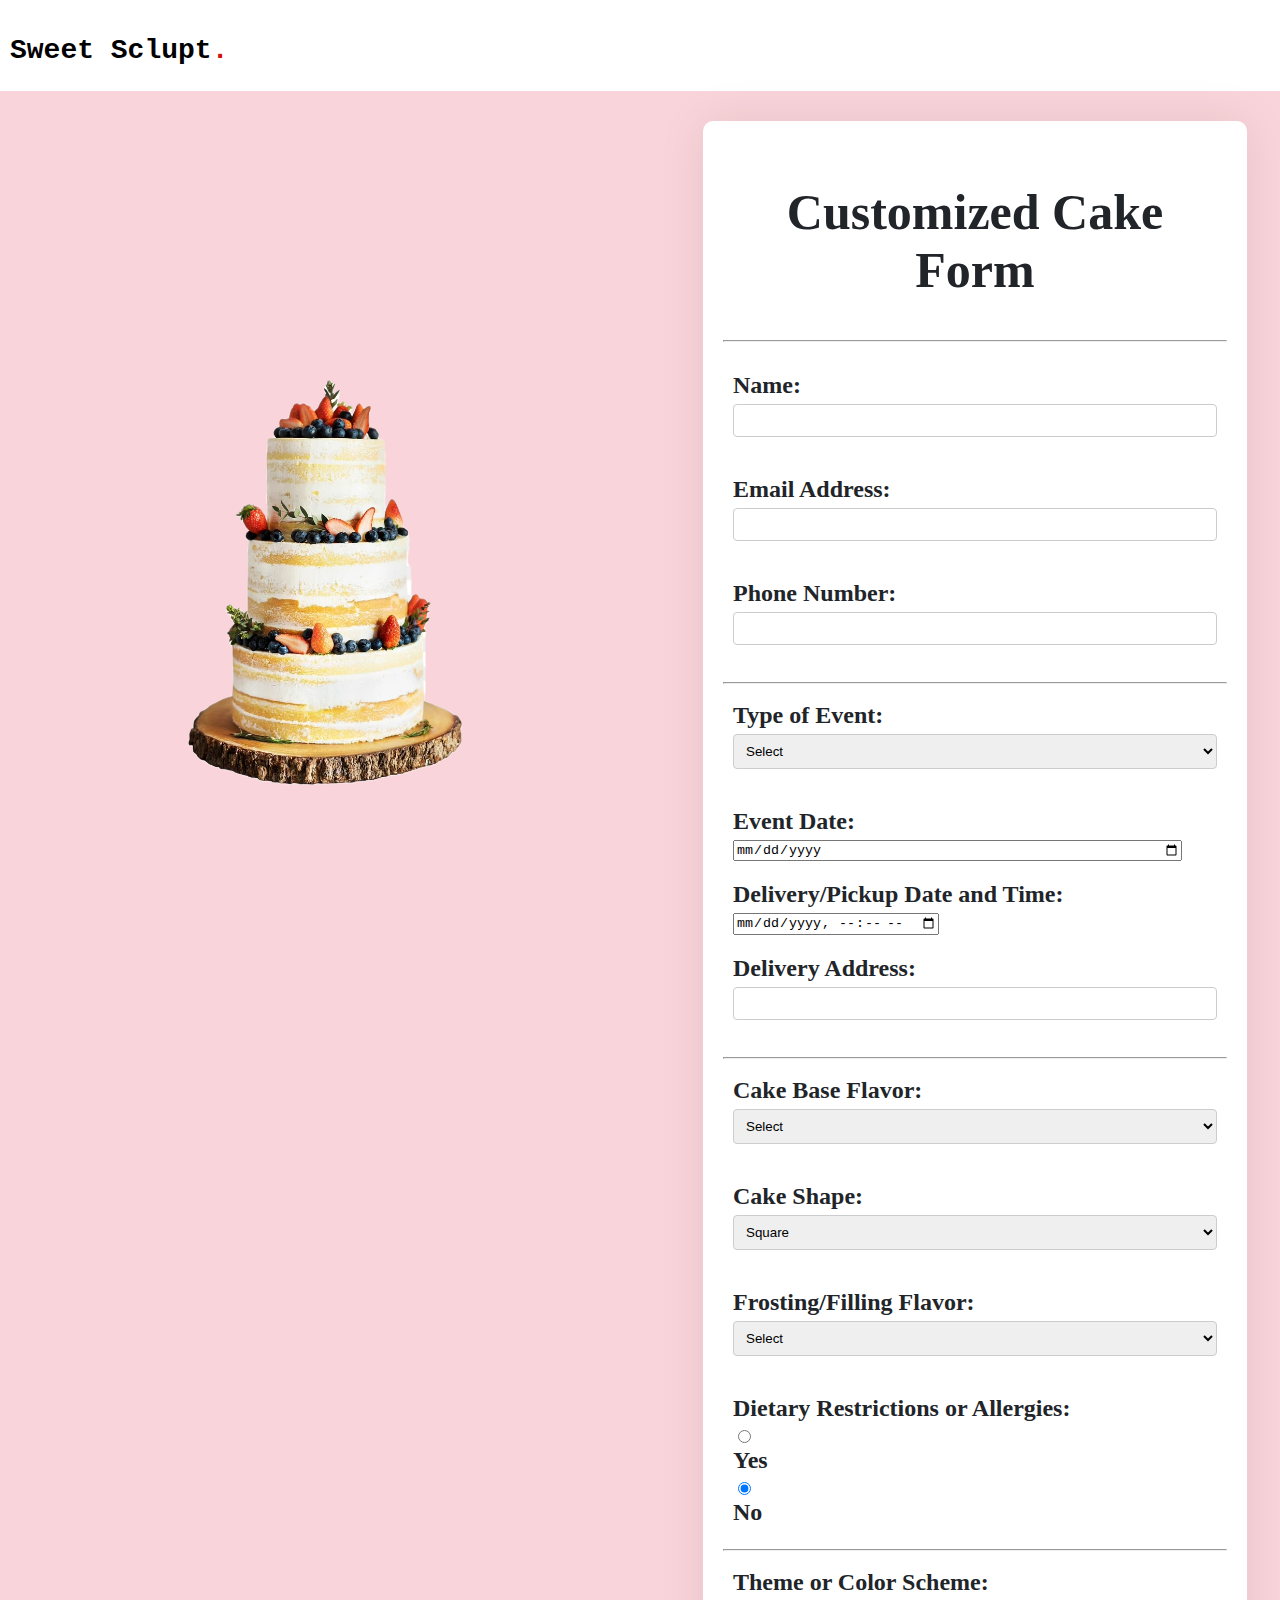
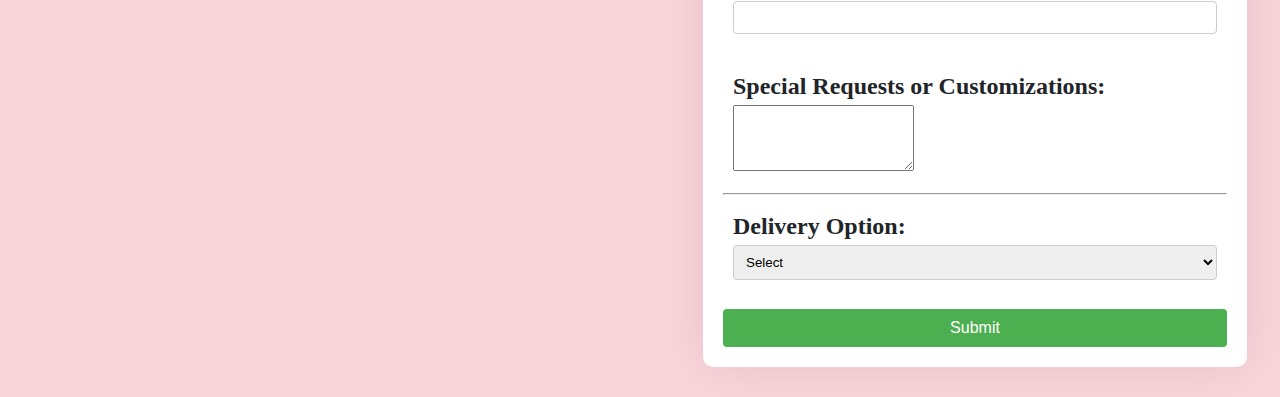
<file: checkout.html>
<!DOCTYPE html>
<html lang="en">
<head>
<meta charset="UTF-8">
<meta name="viewport" content="width=device-width, initial-scale=1.0">
 
  <!-- Template Main CSS File -->
  <link href="asset/css/main.css" rel="stylesheet">
<title>Customized Cake Form</title>
<style>
    body {
        font-family: CURSIVE;
        background-color: #f9d4da; /* Babypink */
        margin: 0;
        padding: 0;
       
        
    }

    div{
    padding: 10px;
    }
    .container_form {
        width: 80%;
        margin: 20px auto;
        background-color: #fff;
        padding: 20px;
        border-radius: 10px;
        margin-left:10%;
        background: #fff;
	box-shadow: 0 0 50px rgba(0, 0, 0, 0.08);
    }
    h2 {
        text-align: center; font-family: CURSIVE;
        font-size:50px;
    }
    form {
        margin-top: 20px;
    }
    label {
    	font-size:150%;
        display: block;
        margin-bottom: 5px;
        font-weight: bold;
    }
    
    input[type="text"],
    input[type="email"],
    input[type="number"],
    select {
        width: 100%;
        padding: 8px;
        margin-bottom: 19px;
        border: 1px solid #ccc;
        border-radius: 4px;
        box-sizing: border-box;
    }
    input[type="date"] {
        width: calc(100% - 40px); /* Adjusting for datepicker arrow */
    }
    input[type="submit"] {
        width: 100%;
        background-color: #4CAF50;
        color: white;
        padding: 10px 20px;
        border: none;
        border-radius: 4px;
        cursor: pointer;
        font-size: 16px;
    }
    input[type="submit"]:hover {
        background-color: #45a049;
    }
    
    .header .logo h1 {
  font-size: 28px;
  font-weight: 700;
  color: #000;
  margin: 0;
  font-family: "Lucida Console", "Courier New", monospace;
  padding-top: 25px;
}
.cake_grid img{
width:45%;
height:auto;

}
.cake_grid{
    height: 50%;
    display: flex;
justify-content: center;
align-items: center;
}
.main_grid{
    
    display:grid;
        grid-template-columns: 1fr 1fr;
}

</style>
</head>
<header id="header" class="header fixed-top d-flex align-items-center">
    <div class="container d-flex align-items-center justify-content-between">

      <a href="home.html" class="logo d-flex align-items-center me-auto me-lg-0">
        <!-- Uncomment the line below if you also wish to use an image logo -->
        <!-- <img src="asset/img/logo.png" alt=""> -->
        <h1>Sweet Sclupt<span>.</span></h1>
      </a>
           </nav>
    </div>
  </header>
<body>
    <div class="main_grid">
 <div class="cake_grid">
 <img src="checkout-cake.png">
 </div>

<div class="container_form">

    <h2>Customized Cake Form</h2>
    <hr>
    <form action="checkout.php" method="POST">
	
        <div>
            <label for="name">Name:</label>
            <input type="text" id="name" name="name" required>
        </div>
        <div>
            <label for="email">Email Address:</label>
            <input type="email" id="email" name="email" required>
        </div>
        <div>
            <label for="phone">Phone Number:</label>
            <input type=text id="phone" name="phone" required>
        </div>
        <hr>
        <div>
            <label for="event">Type of Event:</label>
            <select id="event" name="event" required>
                <option value="">Select</option>
                <option value="Birthday">Birthday</option>
                <option value="Wedding">Wedding</option>
                <option value="Anniversary">Anniversary</option>
            </select>
        </div>
        <div>
            <label for="eventDate">Event Date:</label>
            <input type="date" id="eventDate" name="eventDate" required>
        </div>
        <div>
            <label for="deliveryDateTime">Delivery/Pickup Date and Time:</label>
            <input type="datetime-local" id="deliveryDateTime" name="deliveryDateTime">
        </div>
        <div>
            <label for="deliveryAddress">Delivery Address:</label>
            <input type="text" id="deliveryAddress" name="deliveryAddress">
        </div>
        <hr>
        <div>
            <label for="cakeFlavor">Cake Base Flavor:</label>
            <select id="cakeFlavor" name="cakeFlavor" required>
                <option value="">Select</option>
                <option value="Vanilla">Vanilla</option>
                <option value="Chocolate">Chocolate</option>
                <option value="Red Velvet">Red Velvet</option>
            </select>
        </div>
        <div>
            <label for="cakeShape">Cake Shape:</label>
            <select id="cakeShape" name="cakeShape" required>
                <option value="Square">Square</option>
		<option value="Circle">Circle</option>
		<option value="Heart">Heart</option>
		<option value="Triangle">Triangle</option>
		<option value="Rectangle">Rectangle</option>
		<option value="Star">Star</option>
		<option value="Oval">Oval</option>
		<option value="Diamond">Diamond</option>
		<option value="Two_Tire">Two Tire</option>
		<option value="Three_Tire">Three Tire</option>
		<option value="Hanging">Hanging</option>
            </select>
        </div>
        <div>
            <label for="frosting">Frosting/Filling Flavor:</label>
            <select id="frosting" name="frosting" required>
                <option value="">Select</option>
                <option value="Buttercream">Buttercream</option>
		<option value="Cream_Cheese">Cream Cheese</option>
		<option value="Chocolate_Ganache">Chocolate Ganache</option>
		<option value="Vanilla">Vanilla</option>
		<option value="Chocolate">Chocolate</option>
		<option value="Red_Velvet">Red Velvet</option>
		<option value="Lemon">Lemon</option>
		<option value="Carrot">Carrot</option>
		<option value="Coconut">Coconut</option>
		<option value="Almond">Almond</option>
		<option value="Hazelnut">Hazelnut</option>
		<option value="Coffee">Coffee</option>
		<option value="Strawberry">Strawberry</option>
		<option value="Raspberry">Raspberry</option>
		<option value="Blueberry">Blueberry</option>
		<option value="Black_Forest">Black Forest</option>
		<option value="Pineapple">Pineapple</option>
		<option value="Banana">Banana</option>
		<option value="Mango">Mango</option>
		<option value="Peach">Peach</option>
		<option value="Caramel">Caramel</option>
		<option value="Marble">Marble</option>
		<option value="Funfetti">Funfetti</option>
		<option value="Pistachio">Pistachio</option>
		<option value="Lavender">Lavender</option>
		<option value="Matcha">Matcha</option>
		<option value="Chai">Chai</option>
		<option value="Orange_Creamsicle">Orange Creamsicle</option>
		<option value="Coconut_Lime">Coconut Lime</option>
		<option value="Key_Lime">Key Lime</option>
		<option value="Gingerbread">Gingerbread</option>
		<option value="Peanut_Butter">Peanut Butter</option>
		<option value="Salted_Caramel">Salted Caramel</option>
		<option value="White_Chocolate">White Chocolate</option>
		<option value="Mint_Chocolate">Mint Chocolate</option>
		<option value="Tiramisu">Tiramisu</option>
		<option value="Cookies_and_Cream">Cookies and Cream</option>
		<option value="Neapolitan">Neapolitan</option>
		<option value="Rum">Rum</option>
		<option value="Irish_Cream">Irish Cream</option>
		<option value="Baileys">Baileys</option>
		<option value="Amaretto">Amaretto</option>
		<option value="Grand_Marnier">Grand Marnier</option>
		<option value="Pina_Colada">Pina Colada</option>
		<option value="Champagne">Champagne</option>
		<option value="Rosé">Rosé</option>
		<option value="Mimosa">Mimosa</option>
		<option value="Eggnog">Eggnog</option>
		<option value="Maple">Maple</option>
		<option value="Honey">Honey</option>
		<option value="Cardamom">Cardamom</option>
		<option value="Saffron">Saffron</option>
		<option value="Pistachio_ Rose">Pistachio Rose</option>
		<option value="Coconut_Pandan">Coconut Pandan</option>
		<option value="Black_Sesame">Black Sesame</option>
		<option value="Ube">Ube</option>
		<option value="Durian">Durian</option>
		<option value="Lychee">Lychee</option>
		<option value="Passion_Fruit">Passion Fruit</option>
		<option value="Guava">Guava</option>
		<option value="Tamarind">Tamarind</option>
		<option value="Cherry_Blossom">Cherry Blossom</option>
		<option value="Sakura">Sakura</option>
		<option value="Pomegranate">Pomegranate</option>
		<option value="Dragon_Fruit">Dragon Fruit</option>
		<option value="Acai">Acai</option>
		<option value="Blue_Spirulina">Blue Spirulina</option>
		<option value="Charcoal">Charcoal</option>
		<option value="Beetroot">Beetroot</option>
		<option value="Turmeric">Turmeric</option>
		<option value="Lemon_Lavender">Lemon Lavender</option>
		<option value="Rosemary">Rosemary Olive Oil</option>
		<option value="Sweet_Corn">Sweet Corn</option>
		<option value="Balsamic_Strawberry">Balsamic Strawberry</option>
		<option value="Sourdough">Sourdough</option>
		<option value="Brown_Butter">Brown Butter</option>
		<option value="Chili_Chocolate">Chili Chocolate</option>
		<option value="Praline">Praline</option>
		<option value="Pumpkin_Spice">Pumpkin Spice</option>
		<option value="Apple_Cinnamon">Apple Cinnamon</option>
		<option value="Cranberry_Orange">Cranberry Orange</option>
		<option value="Ginger_Molasses">Ginger Molasses</option>
		<option value="Chocolate_Mint">Chocolate Mint</option>
		<option value="Candy_Cane">Candy Cane</option>
		<option value="Earl_Grey">Earl Grey</option>
		<option value="Lavender">Lavender Earl Grey</option>
		<option value="Blueberry_Lemon">Blueberry Lemon</option>
		<option value="Lemon Poppy_Seed">Lemon Poppy Seed</option>
		<option value="Raspberry_Lemon">Raspberry Lemon</option>
		<option value="Chocolate_Raspberry">Chocolate Raspberry</option>
		<option value="Chocolate_Strawberry">Chocolate Strawberry</option>
		<option value="Chocolate_Orange">Chocolate Orange</option>
		<option value="Chocolate_Hazelnut">Chocolate Hazelnut</option>
		<option value="Chocolate_Peanut Butter">Chocolate Peanut Butter</option>
		<option value="Chocolate_Coconut">Chocolate Coconut</option>
		<option value="Chocolate_Mint">Chocolate Mint</option>
		<option value="Chocolate_Caramel">Chocolate Caramel</option>
		<option value="Chocolate_Cherry">Chocolate Cherry</option>


            </select>
        </div>
        <div>
            <label for="dietary">Dietary Restrictions or Allergies:</label>
            <input type="radio" id="dietaryYes" name="dietary" value="Yes">
            <label for="dietaryYes">Yes</label>
            <input type="radio" id="dietaryNo" name="dietary" value="No" checked>
            <label for="dietaryNo">No</label>
        </div>
        <hr>
        <div>
            <label for="themeColor">Theme or Color Scheme:</label>
            <input type="text" id="themeColor" name="themeColor">
        </div>
        <div>
            <label for="specialRequests">Special Requests or Customizations:</label>
            <textarea id="specialRequests" name="specialRequests" rows="4"></textarea>
        </div>
        <hr>
        <div>
            <label for="deliveryOption">Delivery Option:</label>
            <select id="deliveryOption" name="deliveryOption">
                <option value="">Select</option>
                <option value="Yes">Yes</option>
                <option value="No">No</option>
            </select>
        </div>
        <input type="submit" value="Submit">
    </form>
</div>
</div>
</body>
</html>
</file>
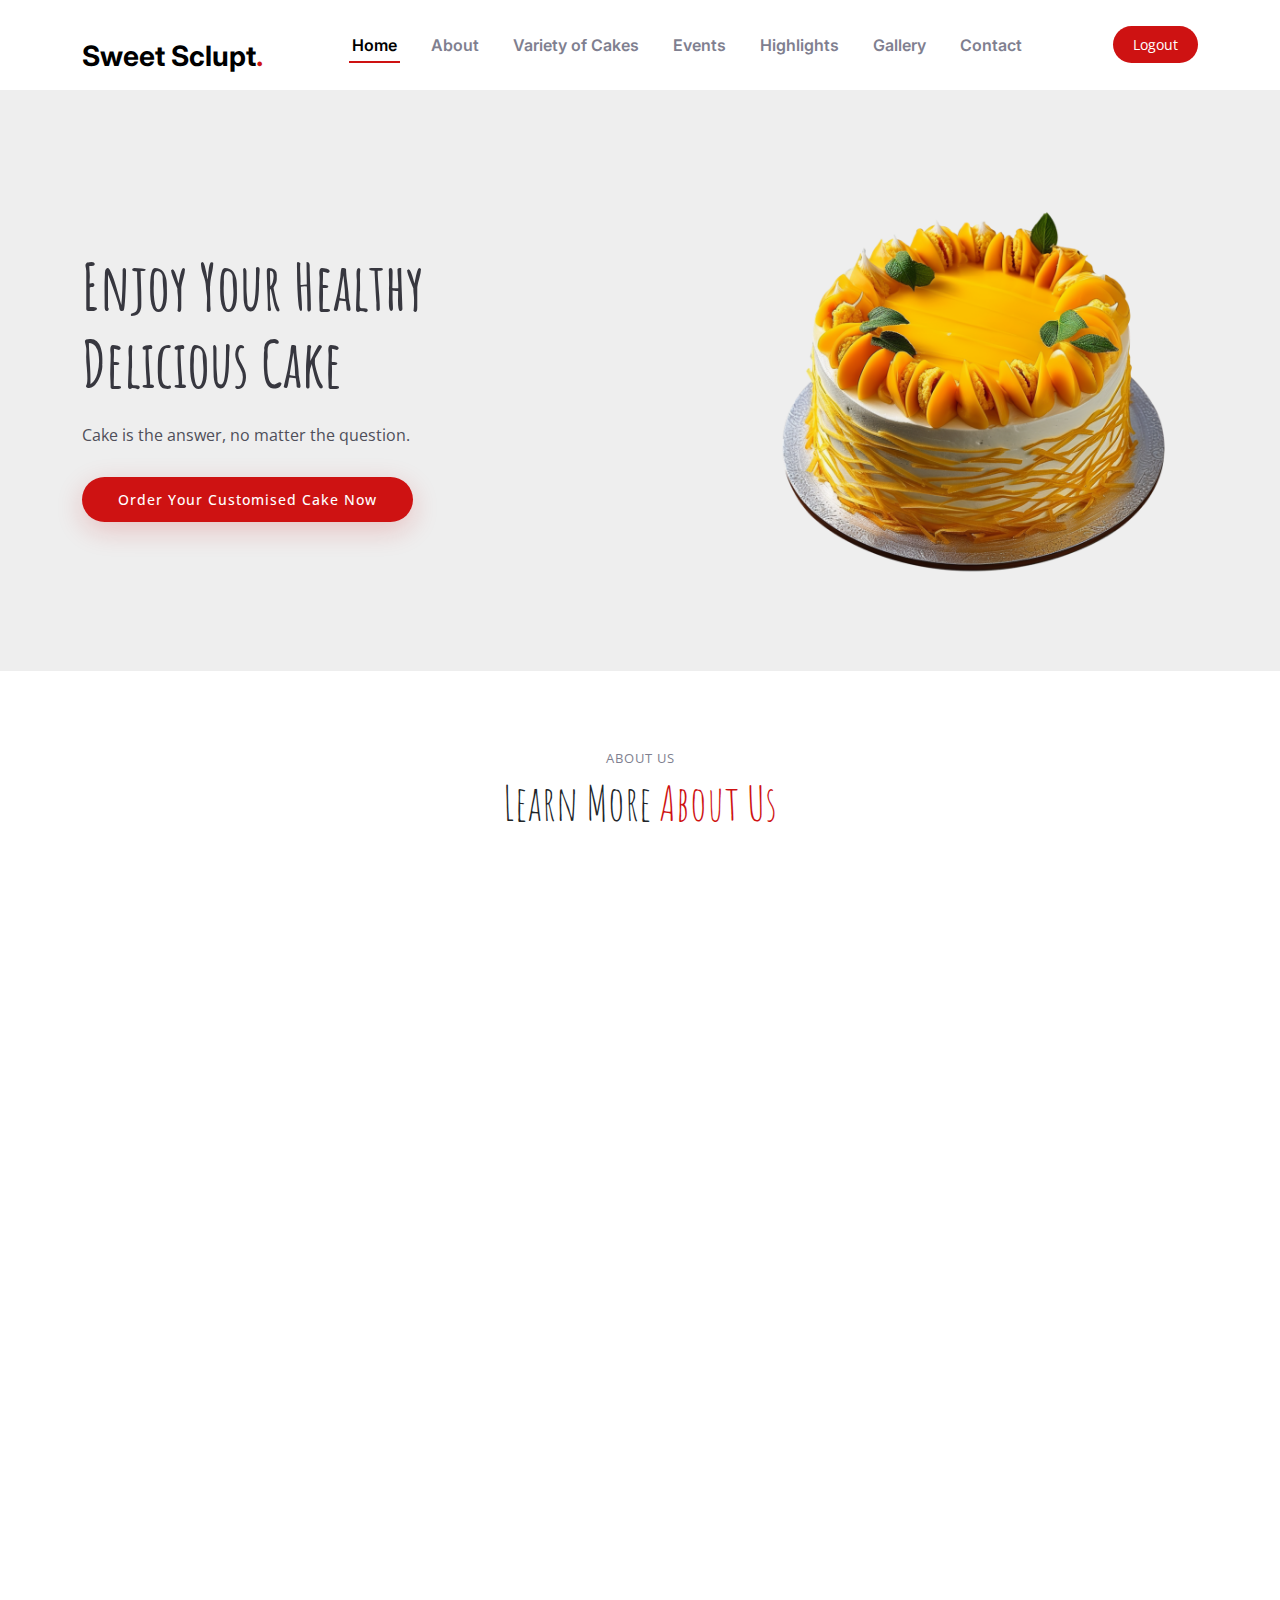
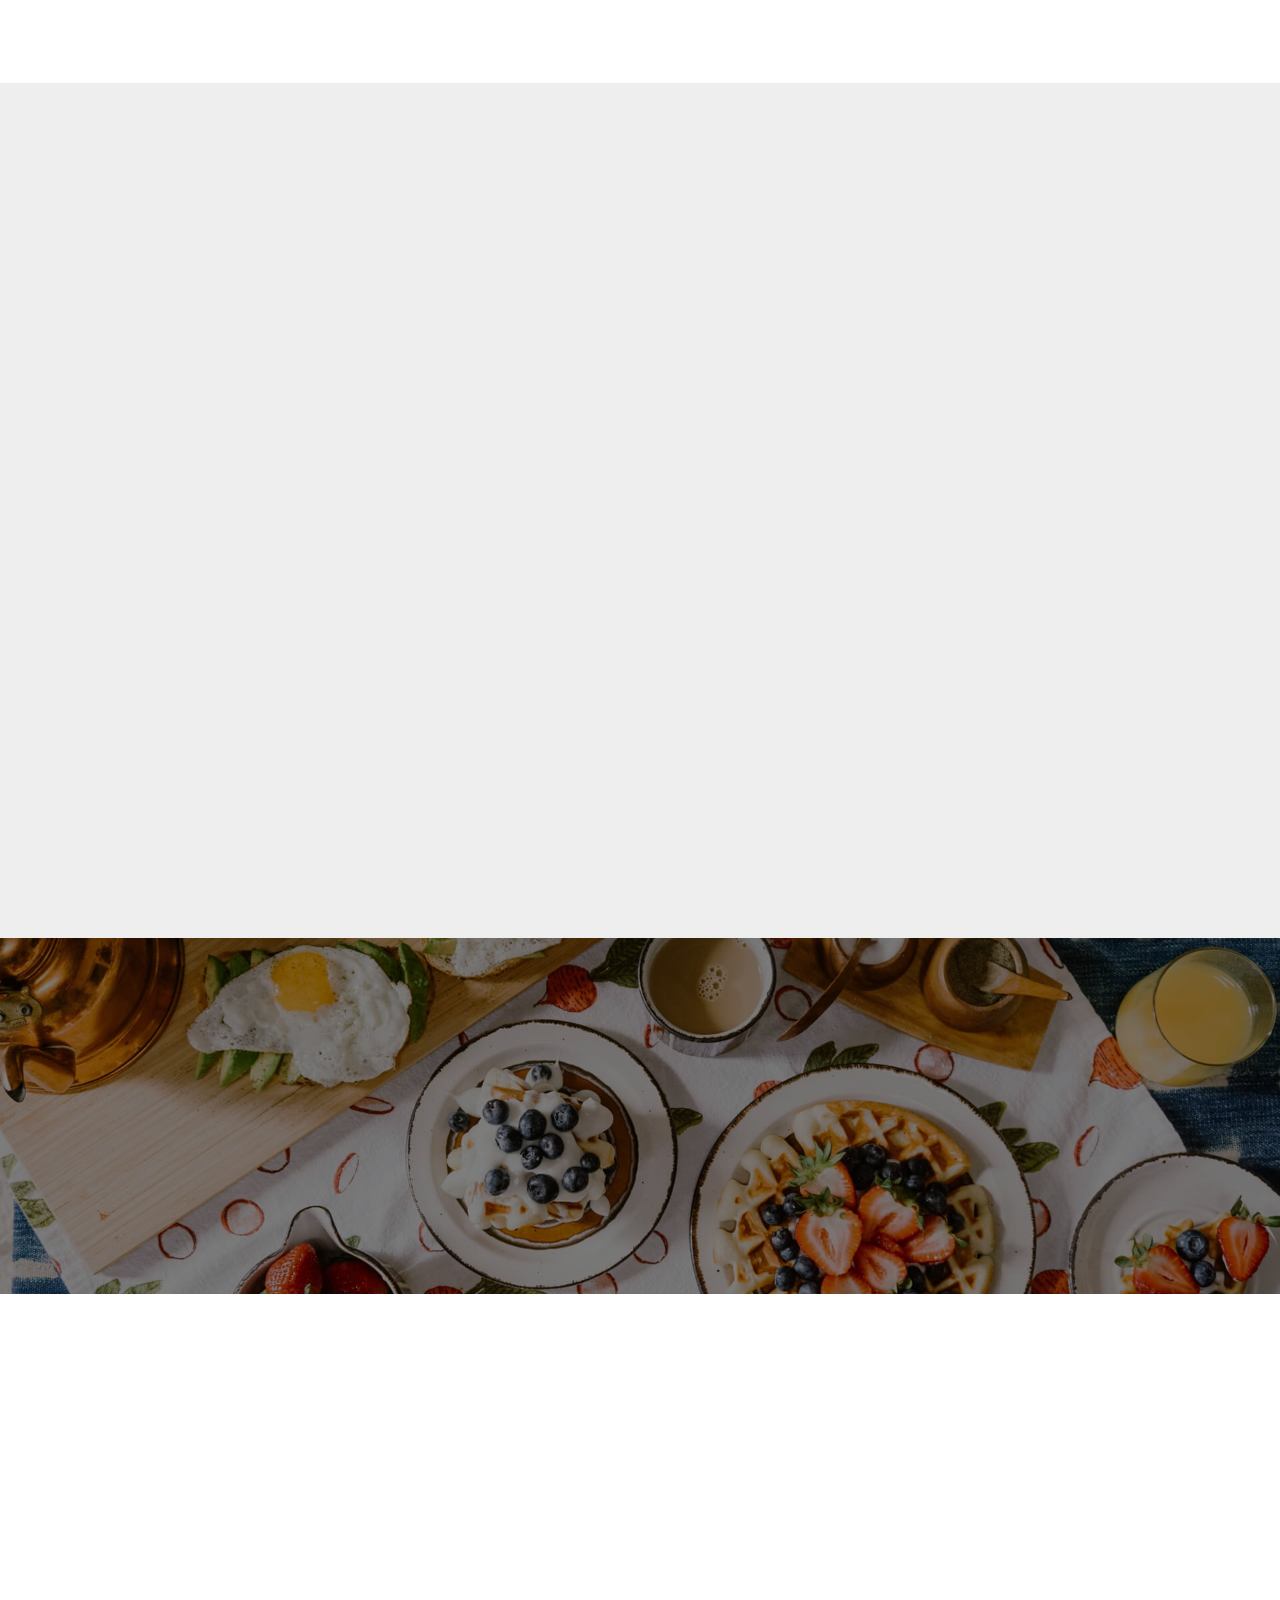
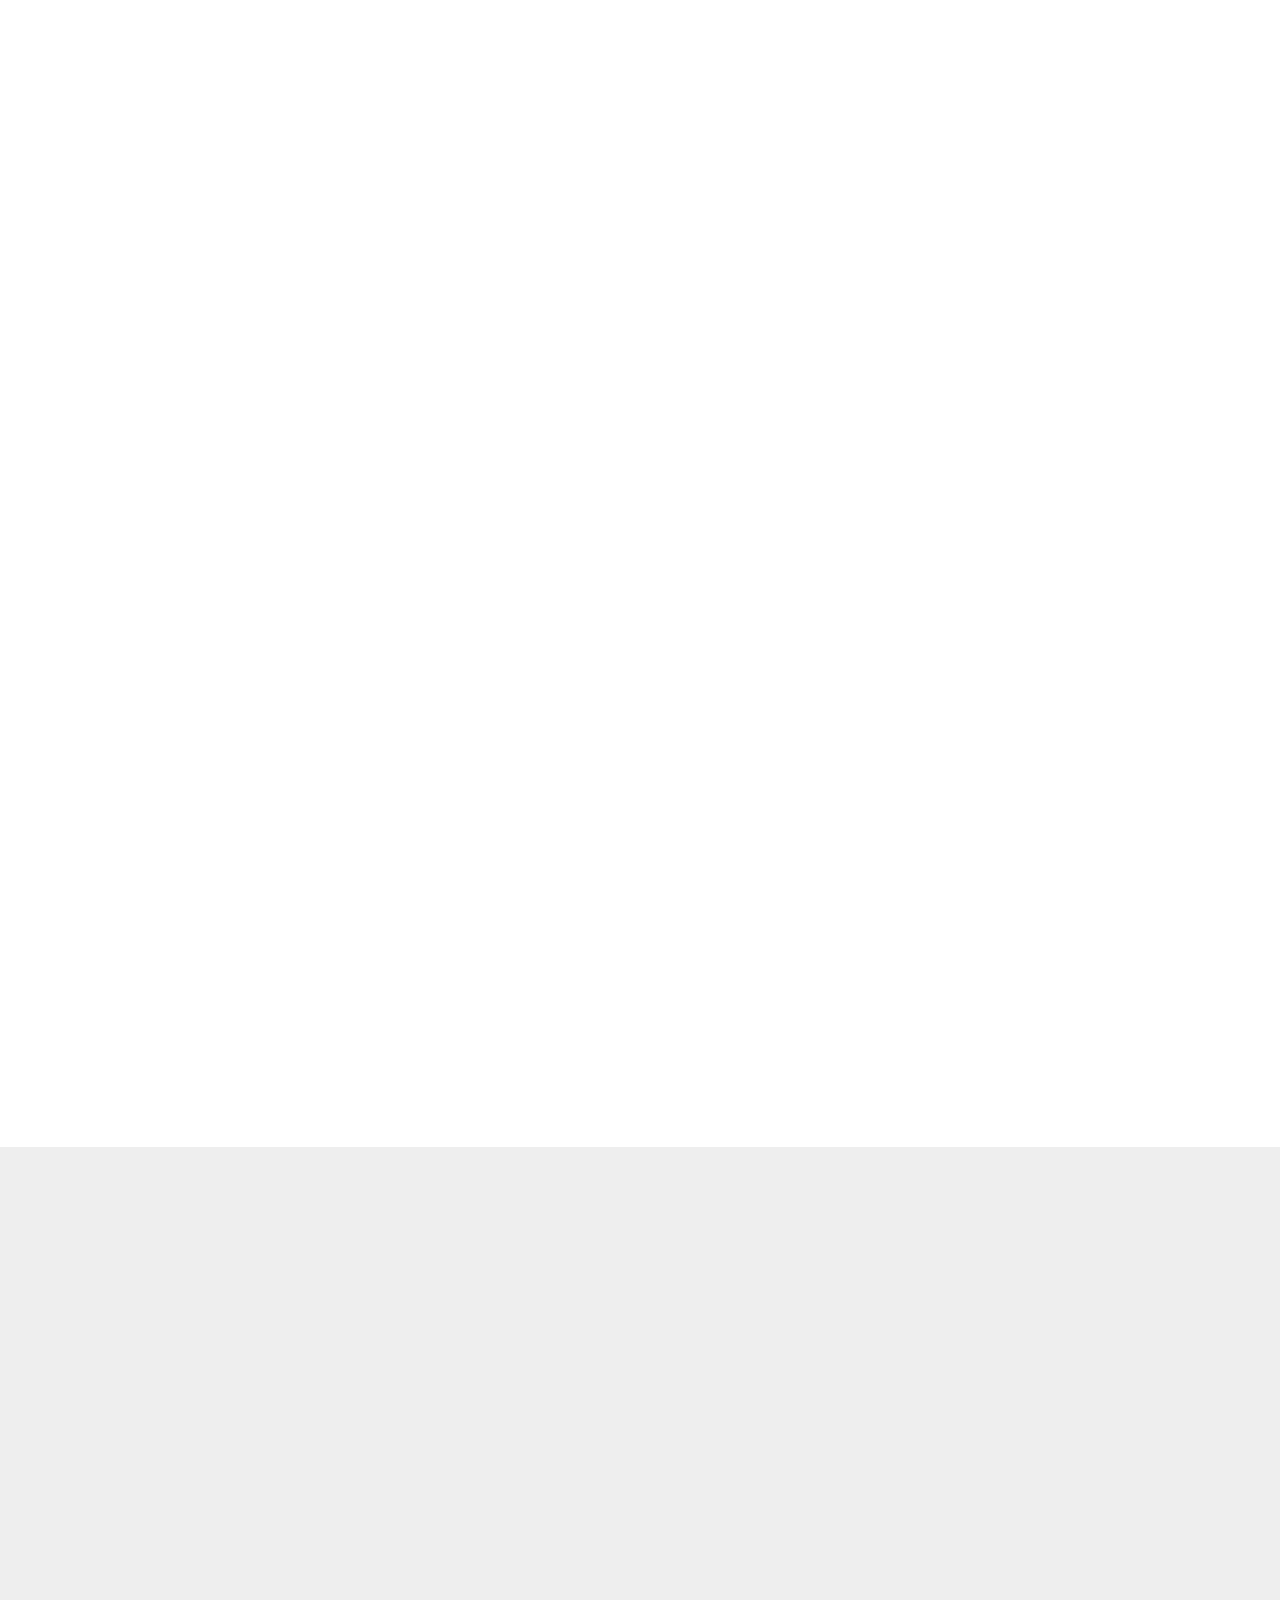
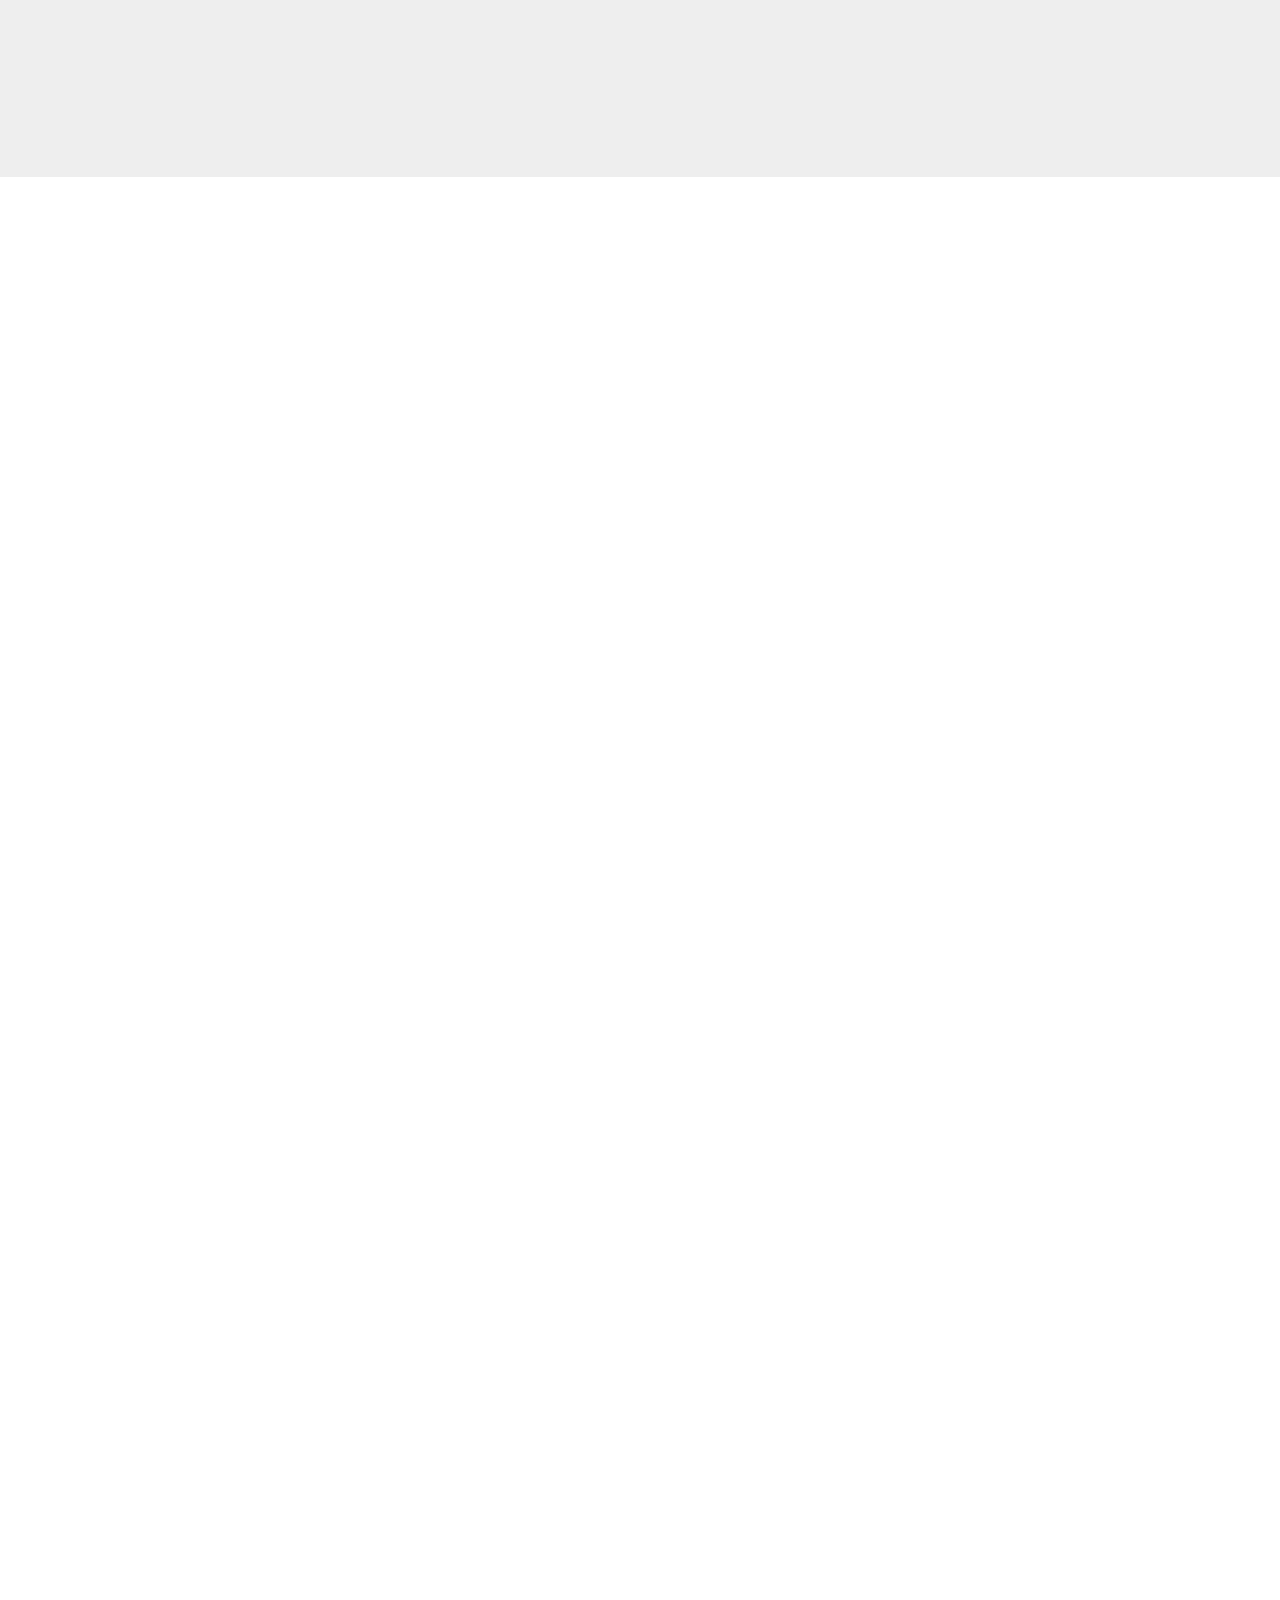
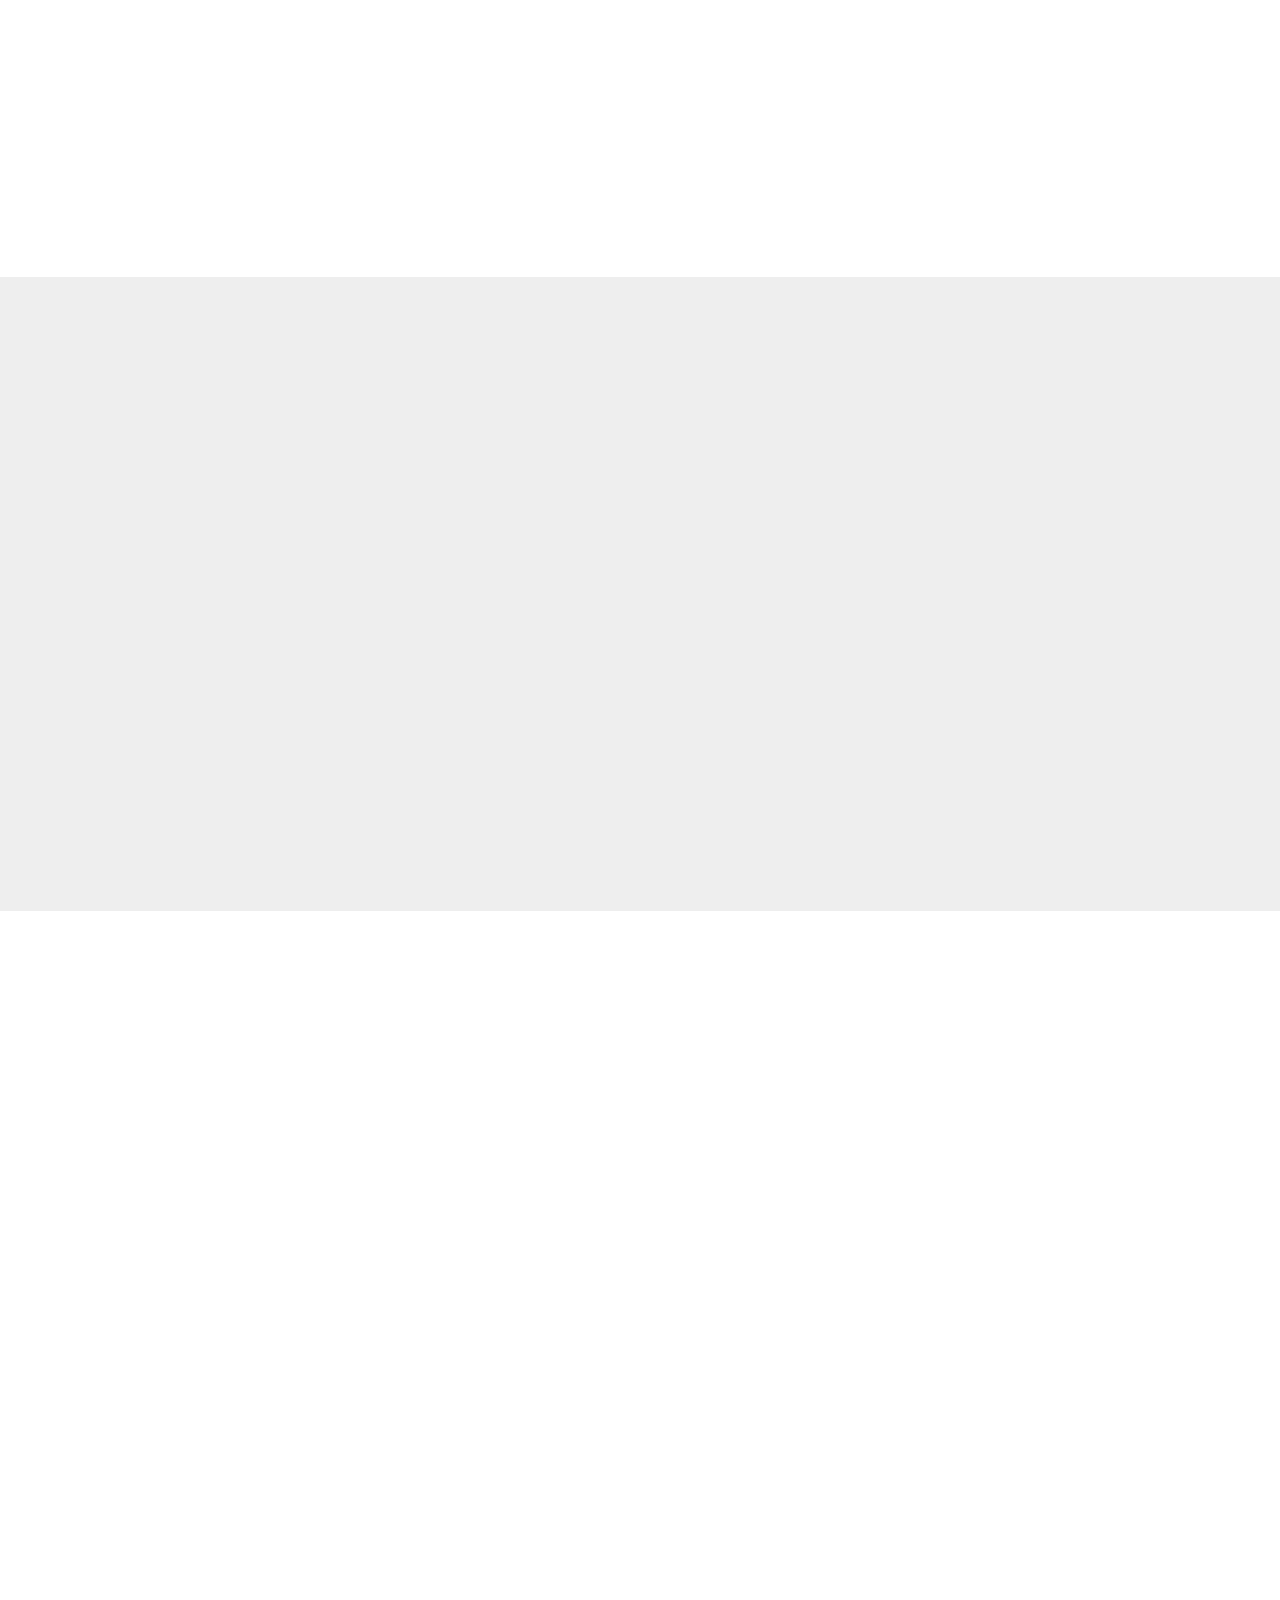
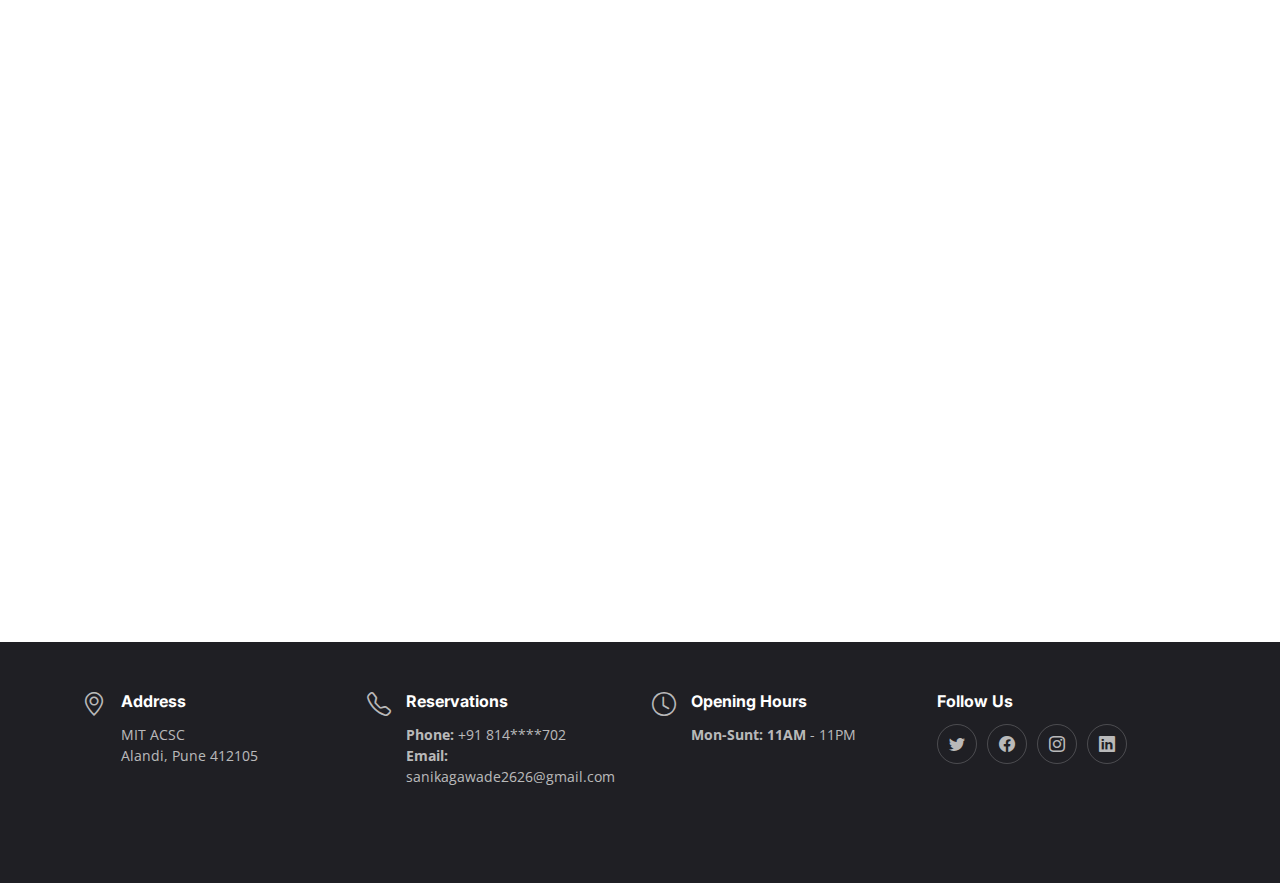
<file: home.html>
<!DOCTYPE html>
<html lang="en">

<head>
  <meta charset="utf-8">
  <meta content="width=device-width, initial-scale=1.0" name="viewport">

  <title>Sweetsculpt/home</title>
  <meta content="" name="description">
  <meta content="" name="keywords">

  <!-- Favicons -->
  <link href="asset/img/favicon.png" rel="icon">
  <link href="asset/img/apple-touch-icon.png" rel="apple-touch-icon">

  <!-- Google Fonts -->
  <link rel="preconnect" href="https://fonts.googleapis.com">
  <link rel="preconnect" href="https://fonts.gstatic.com" crossorigin>
  <link href="https://fonts.googleapis.com/css2?family=Open+Sans:ital,wght@0,300;0,400;0,500;0,600;0,700;1,300;1,400;1,600;1,700&family=Amatic+SC:ital,wght@0,300;0,400;0,500;0,600;0,700;1,300;1,400;1,500;1,600;1,700&family=Inter:ital,wght@0,300;0,400;0,500;0,600;0,700;1,300;1,400;1,500;1,600;1,700&display=swap" rel="stylesheet">

  <!-- Vendor CSS Files -->
  <link href="asset/vendor/bootstrap/css/bootstrap.min.css" rel="stylesheet">
  <link href="asset/vendor/bootstrap-icons/bootstrap-icons.css" rel="stylesheet">
  <link href="asset/vendor/aos/aos.css" rel="stylesheet">
  <link href="asset/vendor/glightbox/css/glightbox.min.css" rel="stylesheet">
  <link href="asset/vendor/swiper/swiper-bundle.min.css" rel="stylesheet">

  <!-- Template Main CSS File -->
  <link href="asset/css/main.css" rel="stylesheet">

  <style>
    .reservation-form-bg {
        display: flex;
        flex-direction: column;
        align-items: flex-end; /* Align items to the right */
        padding:15%;
        
    }

    .reservation-form-bg form {
        width: 100%; /* Ensure the form takes full width */
    }

    .reservation-form-bg button[type="submit"] {

          font-size: 19px;
  color: #fff;
  background: var(--color-primary);
  padding: 8px 20px;
  margin-left: 30px;
  border-radius: 50px;
  transition: 0.3s;
  width: 424px;
  height: 101px;
    }

    .reservation-form-bg button[type="submit"]:hover {
        color: #fff;
	background: rgba(206, 18, 18, 0.8);
	}; 
    
</style></head>

<body>

  <!-- ======= Header ======= -->
  <header id="header" class="header fixed-top d-flex align-items-center">
    <div class="container d-flex align-items-center justify-content-between">

      <a href="home.html" class="logo d-flex align-items-center me-auto me-lg-0">
        <!-- Uncomment the line below if you also wish to use an image logo -->
        <!-- <img src="asset/img/logo.png" alt=""> -->
        <h1>Sweet Sclupt<span>.</span></h1>
      </a>

      <nav id="navbar" class="navbar">
        <ul>
          <li><a href="#hero">Home</a></li>
          <li><a href="#about">About</a></li>
          <li><a href="#menu">Variety of Cakes</a></li>
          <li><a href="#events">Events</a></li>
          <li><a href="#chefs">Highlights</a></li>
          <li><a href="#gallery">Gallery</a></li>
          
            
          </li>
          <li><a href="#contact">Contact</a></li>
        </ul>
      </nav><!-- .navbar -->

      <a class="btn-feedback-form" href="index.php	">Logout</a>
      <i class="mobile-nav-toggle mobile-nav-show bi bi-list"></i>
      <i class="mobile-nav-toggle mobile-nav-hide d-none bi bi-x"></i>

    </div>
  </header><!-- End Header -->

  <!-- ======= Hero Section ======= -->
  <section id="hero" class="hero d-flex align-items-center section-bg">
    <div class="container">
      <div class="row justify-content-between gy-5">
        <div class="col-lg-5 order-2 order-lg-1 d-flex flex-column justify-content-center align-items-center align-items-lg-start text-center text-lg-start">
          <h2 data-aos="fade-up">Enjoy Your Healthy<br>Delicious Cake</h2>
          <p data-aos="fade-up" data-aos-delay="100">Cake is the answer, no matter the question.<div class="d-flex" data-aos="fade-up" data-aos-delay="200">
            <a href="#feedback-form" class="btn-feedback-form">Order Your Customised Cake Now</a>
           
          </div>
        </div>
        <div class="col-lg-5 order-1 order-lg-2 text-center text-lg-start">
          <img src="cakes\main-png.webp" class="img-fluid" alt="" data-aos="zoom-out" data-aos-delay="300">
        </div>
      </div>
    </div>
  </section><!-- End Hero Section -->

  <main id="main">

    <!-- ======= About Section ======= -->
    <section id="about" class="about">
      <div class="container" data-aos="fade-up">

        <div class="section-header">
          <h2>About Us</h2>
          <p>Learn More <span>About Us</span></p>
        </div>

        <div class="row gy-4">
          <div class="col-lg-7 position-relative about-img" style="background-image: url(bgimg.jpeg) ;" data-aos="fade-up" data-aos-delay="150">
            <div class="call-us position-absolute">
              <h4>order Your Customised cake Now</h4>
              <p>+91 81492 01702</p>
            </div>
          </div>
          <div class="col-lg-5 d-flex align-items-end" data-aos="fade-up" data-aos-delay="300">
            <div class="content ps-0 ps-lg-5">
              <p class="fst-italic">
                At Sweet Sculpt, we believe that every celebration deserves a touch of sweetness and artistry. Our passion for creating exquisite, sculpted cakes has been the heart of our business since day one. With a team of talented cake artists and bakers, we specialize in crafting custom cakes for all occasions, from birthdays and anniversaries to weddings and baby showers. Each cake is a unique masterpiece, meticulously designed and skillfully sculpted to not only delight the eyes but also to indulge the taste buds. We take pride in using the finest ingredients and paying attention to every detail, ensuring that every slice is a memorable experience. Whether you have a specific design in mind or need creative inspiration, we're here to bring your vision to life. Let us be a part of your special moments, and together, we'll create sweet memories that last a lifetime."
Feel free to tailor this paragraph to better reflect the unique story and offerings of your cake shop!
              </p>
              <div class="position-relative mt-4">
                <img src="asset/img/about-2.jpg" class="img-fluid" alt="">
                <a href="https://youtu.be/brTnrS2Eg4c?si=um4nZLXojHpNXm5m" class="glightbox play-btn"></a>
              </div>
            </div>
          </div>
        </div>

      </div>
    </section><!-- End About Section -->

    <!-- ======= Why Us Section ======= -->
    <section id="why-us" class="why-us section-bg">
      <div class="container" data-aos="fade-up">

        <div class="row gy-4">

          <div class="col-lg-4" data-aos="fade-up" data-aos-delay="100">
            <div class="why-box">
              <h3>Why Choose SweetSclupt?</h3>
              <p>
                At Sweetsculpt, baking isn't just a job; it's our passion. With years of experience and a deep love for the craft, our team of talented pastry chefs pours their heart and soul into every creation. From meticulously selecting the finest ingredients to perfecting intricate designs, we ensure that each cake is a masterpiece of flavor and artistry.
                Quality is our top priority. We source only the freshest, highest-quality ingredients to guarantee that every bite of our cakes is a taste sensation. Whether it's rich Belgian chocolate, fragrant Madagascar vanilla, or locally sourced organic fruits, we spare no expense in delivering exceptional quality and flavor to our customers.             
              </p>
              <div class="text-center">
                <a href="#" class="more-btn">Learn More <i class="bx bx-chevron-right"></i></a>
              </div>
            </div>
          </div><!-- End Why Box -->

          <div class="col-lg-8 d-flex align-items-center">
            <div class="row gy-4">

              <div class="col-xl-4" data-aos="fade-up" data-aos-delay="200">
                <div class="icon-box d-flex flex-column justify-content-center align-items-center">
                  <i class="bi bi-clipboard-data"></i>
                  <h4>orders</h4>
                  <p>We have succesfully completed 5K+ Orders</p>
                </div>
              </div><!-- End Icon Box -->

              <div class="col-xl-4" data-aos="fade-up" data-aos-delay="300">
                <div class="icon-box d-flex flex-column justify-content-center align-items-center">
                  <i class="bi bi-gem"></i>
                  <h4>Loyal customers</h4>
                  <p>we have 2K+ loyal customers</p>
                </div>
              </div><!-- End Icon Box -->

              <div class="col-xl-4" data-aos="fade-up" data-aos-delay="400">
                <div class="icon-box d-flex flex-column justify-content-center align-items-center">
                  <i class="bi bi-inboxes"></i>
                  <h4>Standardization</h4>
                  <p>Standard processes are use to prepare cakes</p>
                </div>
              </div><!-- End Icon Box -->

            </div>
          </div>

        </div>

      </div>
    </section><!-- End Why Us Section -->

    <!-- ======= Stats Counter Section ======= -->
    <section id="stats-counter" class="stats-counter">
      <div class="container" data-aos="zoom-out">

        <div class="row gy-4">

          <div class="col-lg-3 col-md-6">
            <div class="stats-item text-center w-100 h-100">
              <span data-purecounter-start="1" data-purecounter-end="5000" data-purecounter-duration="1" class="purecounter"></span>
              <p>Clients</p>
            </div>
          </div><!-- End Stats Item -->

          <div class="col-lg-3 col-md-6">
            <div class="stats-item text-center w-100 h-100">
              <span data-purecounter-start="1" data-purecounter-end="7000" data-purecounter-duration="1" class="purecounter"></span>
              <p>Projects</p>
            </div>
          </div><!-- End Stats Item -->

          <div class="col-lg-3 col-md-6">
            <div class="stats-item text-center w-100 h-100">	
              <span data-purecounter-start="24" data-purecounter-end="24" data-purecounter-duration="1" class="purecounter"></span>
              <p>Hours Of Support</p>
            </div>
          </div><!-- End Stats Item -->

          <div class="col-lg-3 col-md-6">
            <div class="stats-item text-center w-100 h-100">
              <span data-purecounter-start="50" data-purecounter-end="50" data-purecounter-duration="1" class="purecounter"></span>
              <p>Workers</p>
            </div>
          </div><!-- End Stats Item -->

        </div>

      </div>
    </section><!-- End Stats Counter Section -->

    <!-- ======= Menu Section ======= -->
    <section id="menu" class="menu">
      <div class="container" data-aos="fade-up">

        <div class="section-header">
          <h2>Variety of cakes</h2>
          <p>Check Our <span>Sweet Menu</span></p>
        </div>

        <ul class="nav nav-tabs d-flex justify-content-center" data-aos="fade-up" data-aos-delay="200">

          <li class="nav-item">
            <a class="nav-link active show" data-bs-toggle="tab" data-bs-target="#menu-starters">
              <h4>Birthdays</h4>
            </a>
          </li><!-- End tab nav item -->

          <li class="nav-item">
            <a class="nav-link" data-bs-toggle="tab" data-bs-target="#menu-breakfast">
              <h4>weddings</h4>
            </a><!-- End tab nav item -->

          <li class="nav-item">
            <a class="nav-link" data-bs-toggle="tab" data-bs-target="#menu-lunch">
              <h4>Parties</h4>
            </a>
          </li><!-- End tab nav item -->

          <li class="nav-item">
            <a class="nav-link" data-bs-toggle="tab" data-bs-target="#menu-dinner">
              <h4>customised</h4>
            </a>
          </li><!-- End tab nav item -->

        </ul>

        <div class="tab-content" data-aos="fade-up" data-aos-delay="300">

          <div class="tab-pane fade active show" id="menu-starters">

            <div class="tab-header text-center">
              <p>What is your Occasion</p>
              <h3>Birthdays</h3>
            </div>

            <div class="row gy-5">

              <div class="col-lg-4 menu-item">
                <img src="cakes\birthday\B1.jpg" class="img-fluid" alt="photo1" data-aos="zoom-out" data-aos-delay="300">
                <h4>Carrot Cake</h4>
                  <p class="ingridients">
                  Carrots, Walnuts, Pineapple, Butter, Sugar, Eggs, Flour, Baking Powder, Cinnamon, Nutmeg, Vanilla Extract
                  </p>
              </div><!-- Menu Item -->

              <div class="col-lg-4 menu-item">
                <img src="cakes\birthday\B2.jpg" class="img-fluid" alt="photo2" data-aos="zoom-out" data-aos-delay="300">
                <h4>Lemon Cake</h4>
                 <p class="ingridients">
                   Lemon, Butter, Sugar, Eggs, Flour, Baking Powder, Milk, Lemon Extract
                </p>
              </div><!-- Menu Item -->

              <div class="col-lg-4 menu-item">
                <img src="cakes\birthday\B3.jpg" class="img-fluid" alt="photo3" data-aos="zoom-out" data-aos-delay="300">
                <h4>Chocolate Cake</h4>
                  <p class="ingridients">
                    Chocolate, Cocoa Powder, Butter, Sugar, Eggs, Flour, Baking Powder, Milk
                    </p>
              </div><!-- Menu Item -->

              <div class="col-lg-4 menu-item">
                <img src="cakes\birthday\B4.jpg" class="img-fluid" alt="photo4" data-aos="zoom-out" data-aos-delay="300">
                <h4>Red Velvet Cake</h4>
                <p class="ingridients">
                Cocoa Powder, Red Food Coloring, Butter, Sugar, Eggs, Flour, Buttermilk, Vinegar, Baking Soda, Vanilla Extract
                </p>
                
              </div><!-- Menu Item -->

              <div class="col-lg-4 menu-item">
                <img src="cakes\birthday\B5.jpg" class="img-fluid" alt="photo5" data-aos="zoom-out" data-aos-delay="300">
                <h4>Hazelnut Cake</h4>
                  <p class="ingridients">
                  Hazelnuts, Hazelnut Flour, Butter, Sugar, Eggs, Flour, Baking Powder, Milk, Vanilla Extract
                 </p>
              </div><!-- Menu Item -->

              <div class="col-lg-4 menu-item">
                <img src="cakes\birthday\B6.jpg" class="img-fluid" alt="photo6" data-aos="zoom-out" data-aos-delay="300">
                <h4>Banana Cake</h4>
                <p class="ingridients">
                Bananas, Walnuts, Butter, Sugar, Eggs, Flour, Baking Powder, Baking Soda, Vanilla Extract
                </p>
                
              </div><!-- Menu Item -->

            </div>
          </div><!-- End Starter Menu Content -->

          <div class="tab-pane fade" id="menu-breakfast">

            <div class="tab-header text-center">
              <p>Occasions</p>
              <h3>weddings</h3>
            </div>

            <div class="row gy-5">

              <div class="col-lg-4 menu-item">
                <img src="cakes\wedding\W1.jpg" class="img-fluid" alt="photo2" data-aos="zoom-out" data-aos-delay="300"> 
                <h4>Marble Cake</h4>
                <p class="ingridients">
                Chocolate, Butter, Sugar, Eggs, Flour, Baking Powder, Milk, Vanilla Extract
                </p>
                
              </div><!-- Menu Item -->

              <div class="col-lg-4 menu-item">
                <img src="cakes\wedding\W2.jpg" class="img-fluid" alt="photo2" data-aos="zoom-out" data-aos-delay="300"> 
                <h4>Pistachio Cake</h4>
                <p class="ingridients">
                Pistachios, Pistachio Flour, Butter, Sugar, Eggs, Flour, Baking Powder, Milk, Vanilla Extract
                </p>

              </div><!-- Menu Item -->

              <div class="col-lg-4 menu-item">
                <img src="cakes\wedding\W3.jpg" class="img-fluid" alt="photo3" data-aos="zoom-out" data-aos-delay="300"> 
                <h4>Blueberry Cake</h4>
                <p class="ingridients">
                Fresh Blueberries, Butter, Sugar, Eggs, Flour, Baking Powder, Milk, Vanilla Extract
                </p>
                </div><!-- Menu Item -->

              <div class="col-lg-4 menu-item">
                <img src="cakes\wedding\W4.jpg" class="img-fluid" alt="photo4" data-aos="zoom-out" data-aos-delay="300"> 
                <h4>Pistachio Cake</h4>
                <p class="ingridients">
                Pistachios, Pistachio Flour, Butter, Sugar, Eggs, Flour, Baking Powder, Milk, Vanilla Extract
                </p>
                </div><!-- Menu Item -->

              <div class="col-lg-4 menu-item">
                <img src="cakes\wedding\W5.jpg" class="img-fluid" alt="photo5" data-aos="zoom-out" data-aos-delay="300">
                <h4>Mango Cake</h4>
                <p class="ingridients">
                Fresh Mangoes, Butter, Sugar, Eggs, Flour, Baking Powder, Milk, Vanilla Extract
                </p>

              </div><!-- Menu Item -->

              <div class="col-lg-4 menu-item">
                <img src="cakes\wedding\W6.jpg" class="img-fluid" alt="photo6" data-aos="zoom-out" data-aos-delay="300"> 
                <h4>Mango Cake</h4>
                <p class="ingridients">
                Fresh Mangoes, Butter, Sugar, Eggs, Flour, Baking Powder, Milk, Vanilla Extract
                </p>
              </div><!-- Menu Item -->

            </div>
          </div><!-- End Breakfast Menu Content -->

          <div class="tab-pane fade" id="menu-lunch">

            <div class="tab-header text-center">
              <p>Occasion</p>
              <h3>Party</h3>
            </div>

            <div class="row gy-5">

              <div class="col-lg-4 menu-item">
                <img src="cakes\party\P1.jpg" class="img-fluid" alt="photo1" data-aos="zoom-out" data-aos-delay="100"> 
                <h4>Chocolate Cake</h4>
                    <p class="ingridients">
                    Chocolate, Cocoa Powder, Butter, Sugar, Eggs, Flour, Baking Powder, Milk
                    </p>
              </div><!-- Menu Item -->

              <div class="col-lg-4 menu-item">
                <img src="cakes\party\P2.jpg" class="img-fluid" alt="photo2" data-aos="zoom-out" data-aos-delay="100"> 
                <h4>Lavender Lemon Cake</h4>
                <p class="ingridients">
                Lavender Flowers, Lemon Zest, Butter, Sugar, Eggs, Flour, Baking Powder, Milk, Vanilla Extract
                </p>
              </div><!-- Menu Item -->

              <div class="col-lg-4 menu-item">
                <img src="cakes\party\P3.jpg" class="img-fluid" alt="photo3" data-aos="zoom-out" data-aos-delay="100"> 
                <h4>Mango Cake</h4>
                <p class="ingridients">
                Fresh Mangoes, Butter, Sugar, Eggs, Flour, Baking Powder, Milk, Vanilla Extract
                </p>

              </div><!-- Menu Item -->

              <div class="col-lg-4 menu-item">
                <img src="cakes\party\P4.jpg" class="img-fluid" alt="photo4" data-aos="zoom-out" data-aos-delay="100"> 
                <h4>Orange Creamsicle Cake</h4>
                <p class="ingridients">
                Orange Zest, Orange Juice, Butter, Sugar, Eggs, Flour, Baking Powder, Milk, Vanilla Extract
                </p>
              </div><!-- Menu Item -->

              <div class="col-lg-4 menu-item">
                <img src="cakes\party\P5.jpg" class="img-fluid" alt="photo5" data-aos="zoom-out" data-aos-delay="100"> 
                <h4>Chocolate Cake</h4>
                <p class="ingridients">
                Chocolate, Cocoa Powder, Butter, Sugar, Eggs, Flour, Baking Powder, Milk
                </p>
                
              </div><!-- Menu Item -->

              <div class="col-lg-4 menu-item">
                <img src="cakes\party\P6.jpg" class="img-fluid" alt="photo6" data-aos="zoom-out" data-aos-delay="100"> 
                <h4>Cinnamon Swirl Cake</h4>
                <p class="ingridients">
                Cinnamon, Brown Sugar, Butter, Sugar, Eggs, Flour, Baking Powder, Milk, Vanilla Extract
                </p>
                
              </div><!-- Menu Item -->

            </div>
          </div><!-- End Lunch Menu Content -->

          <div class="tab-pane fade" id="menu-dinner">

            <div class="tab-header text-center">
              <p>occasion</p>
              <h3>customized</h3>
            </div>

            <div class="row gy-5">

              <div class="col-lg-4 menu-item">
                <a href="cakes\customized\C1.jpg" class="glightbox"><img src="cakes\customized\C1.jpg" class="menu-img img-fluid" alt=""></a>
                <h4>Chocolate Cake</h4>
                  <p class="ingridients">
                  Chocolate, Cocoa Powder, Butter, Sugar, Eggs, Flour, Baking Powder, Milk
                  </p>
              </div><!-- Menu Item -->

              <div class="col-lg-4 menu-item">
                <a href="cakes\customized\C2.jpg" class="glightbox"><img src="cakes\customized\C2.jpg" class="menu-img img-fluid" alt=""></a>
                <h4>Strawberry Shortcake</h4>
                <p class="ingridients">
                Fresh Strawberries, Whipped Cream, Butter, Sugar, Eggs, Flour, Baking Powder, Vanilla Extract
                </p>
              </div><!-- Menu Item -->

              <div class="col-lg-4 menu-item">
                <a href="cakes\customized\C3.jpg" class="glightbox"><img src="cakes\customized\C3.jpg" class="menu-img img-fluid" alt=""></a>
                <h4>Rum Cake</h4>
                <p class="ingridients">
                Rum, Butter, Sugar, Eggs, Flour, Baking Powder, Milk, Vanilla Extract
                </p>
                              </div><!-- Menu Item -->

              <div class="col-lg-4 menu-item">
                <a href="cakes\customized\C4.jpg" class="glightbox"><img src="cakes\customized\C4.jpg" class="menu-img img-fluid" alt=""></a>
                <h4>Strawberry Shortcake</h4>
                <p class="ingridients">
                Fresh Strawberries, Whipped Cream, Butter, Sugar, Eggs, Flour, Baking Powder, Vanilla Extract
                </p>
                </div><!-- Menu Item -->

              <div class="col-lg-4 menu-item">
                <a href="cakes\customized\C5.jpg" class="glightbox"><img src="cakes\customized\C5.jpg"class="menu-img img-fluid" alt=""></a>
                <h4>Chocolate Cake</h4>
                <p class="ingridients">
                Chocolate, Cocoa Powder, Butter, Sugar, Eggs, Flour, Baking Powder, Milk
                </p>
              </div><!-- Menu Item -->

              <div class="col-lg-4 menu-item">
                <a href="cakes\customized\C6.jpg" class="glightbox"><img src="cakes\customized\C6.jpg"class="menu-img img-fluid" alt=""></a>
                <h4>Mango Cake</h4>
                  <p class="ingridients">
                  Fresh Mangoes, Butter, Sugar, Eggs, Flour, Baking Powder, Milk, Vanilla Extract
                  </p>

              </div><!-- Menu Item -->

            </div>
          </div><!-- End Dinner Menu Content -->

        </div>

      </div>
    </section><!-- End Menu Section -->

    <!-- ======= Testimonials Section ======= -->
    <section id="testimonials" class="testimonials section-bg">
      <div class="container" data-aos="fade-up">

        <div class="section-header">
          <h2>Testimonials</h2>
          <p>What Are They <span>Saying About Us</span></p>
        </div>

        <div class="slides-1 swiper" data-aos="fade-up" data-aos-delay="100">
          <div class="swiper-wrapper">

            <div class="swiper-slide">
              <div class="testimonial-item">
                <div class="row gy-4 justify-content-center">
                  <div class="col-lg-6">
                    <div class="testimonial-content">
                      <p>
                        <i class="bi bi-quote quote-icon-left"></i>
                        I ordered a custom birthday cake, and I was blown away by the artistry and taste! The cake was beautifully sculpted and incredibly delicious. It was the highlight of the party, and everyone couldn't stop raving about it. Thank you for making my special day even more memorable!
                        <i class="bi bi-quote quote-icon-right"></i>
                      </p>
                      <h3>Hrushikesh P.</h3>
                      <h4>Ceo &amp; Founder</h4>
                      <div class="stars">
                        <i class="bi bi-star-fill"></i><i class="bi bi-star-fill"></i><i class="bi bi-star-fill"></i><i class="bi bi-star-fill"></i><i class="bi bi-star-fill"></i>
                      </div>
                    </div>
                  </div>
                  <div class="col-lg-2 text-center">
                    <img src="asset/img/testimonials/testimonials-1.jpg" class="img-fluid testimonial-img" alt="">
                  </div>
                </div>
              </div>
            </div><!-- End testimonial item -->

            <div class="swiper-slide">
              <div class="testimonial-item">
                <div class="row gy-4 justify-content-center">
                  <div class="col-lg-6">
                    <div class="testimonial-content">
                      <p>
                        <i class="bi bi-quote quote-icon-left"></i>
                        Our anniversary cake was a true work of art! The attention to detail and the delicate sculpting made it a stunning centerpiece for our celebration. Not only was it visually impressive, but the flavors were absolutely divine. It was the perfect way to mark our special day. We couldn't have been happier with it!
                        <i class="bi bi-quote quote-icon-right"></i>
                      </p>
                      <h3>Sanika G.</h3>
                      <h4>Designer</h4>
                      <div class="stars">
                        <i class="bi bi-star-fill"></i><i class="bi bi-star-fill"></i><i class="bi bi-star-fill"></i><i class="bi bi-star-fill"></i><i class="bi bi-star-fill"></i>
                      </div>
                    </div>
                  </div>
                  <div class="col-lg-2 text-center">
                    <img src="asset/img/testimonials/testimonials-2.jpg" class="img-fluid testimonial-img" alt="">
                  </div>
                </div>
              </div>
            </div><!-- End testimonial item -->

            <div class="swiper-slide">
              <div class="testimonial-item">
                <div class="row gy-4 justify-content-center">
                  <div class="col-lg-6">
                    <div class="testimonial-content">
                      <p>
                        <i class="bi bi-quote quote-icon-left"></i>
                        Our wedding cake was an absolute showstopper! The intricate sculpting and elegant design were exactly what we had envisioned. Not to mention, each layer was a delightful combination of flavors that left our guests wanting more. It was the perfect complement to our special day, and we're so grateful for the exceptional craftsmanship.
                        <i class="bi bi-quote quote-icon-right"></i>
                      </p>
                      <h3>Shrutika N.</h3>
                      <h4>Store Owner</h4>
                      <div class="stars">
                        <i class="bi bi-star-fill"></i><i class="bi bi-star-fill"></i><i class="bi bi-star-fill"></i><i class="bi bi-star-fill"></i><i class="bi bi-star-fill"></i>
                      </div>
                    </div>
                  </div>
                  <div class="col-lg-2 text-center">
                    <img src="asset/img/testimonials/testimonials-3.jpg" class="img-fluid testimonial-img" alt="">
                  </div>
                </div>
              </div>
            </div><!-- End testimonial item -->

            <div class="swiper-slide">
              <div class="testimonial-item">
                <div class="row gy-4 justify-content-center">
                  <div class="col-lg-6">
                    <div class="testimonial-content">
                      <p>
                        <i class="bi bi-quote quote-icon-left"></i>
                        When planning my baby shower, finding the right cake was a top priority. And boy, did I find it! This beautiful cake not only looked amazing with its adorable baby animal theme, but it tasted incredible too. Each bite was packed with flavor, and the texture was just right. Our guests loved it, and it truly brought joy to our event. Thank you for helping us celebrate in such a wonderful way!
                        <i class="bi bi-quote quote-icon-right"></i>
                      </p>
                      <h3>Charanraj G.</h3>
                      <h4>Entrepreneur</h4>
                      <div class="stars">
                        <i class="bi bi-star-fill"></i><i class="bi bi-star-fill"></i><i class="bi bi-star-fill"></i><i class="bi bi-star-fill"></i><i class="bi bi-star-fill"></i>
                      </div>
                    </div>
                  </div>
                  <div class="col-lg-2 text-center">
                    <img src="asset/img/testimonials/testimonials-4.jpg" class="img-fluid testimonial-img" alt="">
                  </div>
                </div>
              </div>
            </div><!-- End testimonial item -->

          </div>
          <div class="swiper-pagination"></div>
        </div>

      </div>
    </section><!-- End Testimonials Section -->

    <!-- ======= Events Section ======= -->
    <section id="events" class="events">
      <div class="container-fluid" data-aos="fade-up">

        <div class="section-header">
          <h2>Events</h2>
          <p>Enjoy <span>Your Moments</span> with our cakes</p>
        </div>

        <div class="slides-3 swiper" data-aos="fade-up" data-aos-delay="100">
          <div class="swiper-wrapper">

            <div class="swiper-slide event-item d-flex flex-column justify-content-end" style="background-image: url(asset/img/events-1.jpg)">
              <h3>Custom Parties</h3>
              <p class="description">
                Elevate your special occasions with our bespoke cakes, meticulously crafted to suit your unique style and taste. At Sweetsculpt, we specialize in creating edible works of art that not only tantalize your taste buds but also dazzle your eyes.
              </p>
            </div><!-- End Event item -->

            <div class="swiper-slide event-item d-flex flex-column justify-content-end" style="background-image: url(asset/img/events-2.jpg)">
              <h3>Private Parties</h3>
              
              <p class="description">
                Private parties, whether they're intimate gatherings or lavish affairs, deserve cakes that are as delightful as the occasion itself. Our bespoke cakes for private parties are crafted with utmost care and attention to detail, ensuring each bite is a memorable experience.
               </p>
            </div><!-- End Event item -->

            <div class="swiper-slide event-item d-flex flex-column justify-content-end" style="background-image: url(asset/img/events-3.jpg)">
              <h3>Birthday Parties</h3>
             <p class="description">
              Indulge in the sweet crescendo of a birthday celebration with the pièce de résistance – the cake. As candles flicker atop its sugary peaks, the cake becomes more than just a dessert; it embodies the essence of celebration, marking another year of cherished memories, growth, and love.
            </p>
            </div><!-- End Event item -->

          </div>
          <div class="swiper-pagination"></div>
        </div>

      </div>
    </section><!-- End Events Section -->

   <!-- CREATE CAKE START  -->
	<section id="feedback-form" class="feedback-form"> <div class="container" data-aos="fade-up"> 
    <div class="section-header"> 
    <h2>Order here</h2> <p>Place<span> Your</span> Order</p> 
    </div> 
    <div class="row g-0"> 
    <div class="col-lg-4 reservation-img" style="background-image: url(asset/img/reservation.jpg);" data-aos="zoom-out" data-aos-delay="200">
    </div> 
    <div class="col-lg-8 d-flex align-items-center reservation-form-bg"> 
    <form action="checkout.html" method="GET"> 
    <div class="btn-feedback-form" ><button type="submit" value="Continue creating your Dream cake">
    CLICK HERE To Continue creating your Dream cake
    </button>
    </div> 
    </div> 
    </form> 
    </div>
    <!-- End --> 
    </div> 
    </div> 
    </section>
    
    <!-- CREATE CAKE END  --> 
  
          </div>
  
        </div>
      </section>
    <!-- ======= Gallery Section ======= -->
    <section id="gallery" class="gallery section-bg">
      <div class="container" data-aos="fade-up">

        <div class="section-header">
          <h2>gallery</h2>
          <p>Check <span>Our Gallery</span></p>
        </div>
<div class="gallery-slider swiper">
          <div class="swiper-wrapper align-items-center">
            <div class="swiper-slide"><a class="glightbox" data-gallery="images-gallery" href="cakes\gallery\G1.jpg"><img src="cakes\gallery\G1.jpg" class="img-fluid" alt=""></a></div>
            <div class="swiper-slide"><a class="glightbox" data-gallery="images-gallery" href="cakes\gallery\G2.jpg"><img src="cakes\gallery\G2.jpg" class="img-fluid" alt=""></a></div>
            <div class="swiper-slide"><a class="glightbox" data-gallery="images-gallery" href="cakes\gallery\G3.jpg"><img src="cakes\gallery\G3.jpg" class="img-fluid" alt=""></a></div>
            <div class="swiper-slide"><a class="glightbox" data-gallery="images-gallery" href="cakes\gallery\G4.jpg"><img src="cakes\gallery\G4.jpg" class="img-fluid" alt=""></a></div>
            <div class="swiper-slide"><a class="glightbox" data-gallery="images-gallery" href="cakes\gallery\G5.jpg"><img src="cakes\gallery\G5.jpg" class="img-fluid" alt=""></a></div>
            <div class="swiper-slide"><a class="glightbox" data-gallery="images-gallery" href="cakes\gallery\G6.jpg"><img src="cakes\gallery\G6.jpg" class="img-fluid" alt=""></a></div>
            <div class="swiper-slide"><a class="glightbox" data-gallery="images-gallery" href="cakes\gallery\G7.jpg"><img src="cakes\gallery\G7.jpg" class="img-fluid" alt=""></a></div>
            <div class="swiper-slide"><a class="glightbox" data-gallery="images-gallery" href="cakes\gallery\G8.jpg"><img src="cakes\gallery\G8.jpg" class="img-fluid" alt=""></a></div>
          </div>
          <div class="swiper-pagination"></div>
        </div>

      </div>
    </section><!-- End Gallery Section -->

    <!-- ======= Contact Section ======= -->
    <section id="contact" class="contact">
      <div class="container" data-aos="fade-up">

        <div class="section-header">
          <h2>Contact</h2>
          <p>Need Help? <span>Contact Us</span></p>
        </div>

        <div class="mb-3">
          <iframe style="border:0; width: 100%; height: 350px;" src="https://www.google.com/maps/embed?pb=!1m14!1m8!1m3!1d12097.433213460943!2d-74.0062269!3d40.7101282!3m2!1i1024!2i768!4f13.1!3m3!1m2!1s0x0%3A0xb89d1fe6bc499443!2sDowntown+Conference+Center!5e0!3m2!1smk!2sbg!4v1539943755621" frameborder="0" allowfullscreen></iframe>
        </div><!-- End Google Maps -->

        <div class="row gy-4">

          <div class="col-md-6">
            <div class="info-item  d-flex align-items-center">
              <i class="icon bi bi-map flex-shrink-0"></i>
              <div>
                <h3>Our Address</h3>
                <p>opp state bank markal road , Alandi, pune 412105 - US</p>
              </div>
            </div>
          </div><!-- End Info Item -->

          <div class="col-md-6">
            <div class="info-item d-flex align-items-center">
              <i class="icon bi bi-envelope flex-shrink-0"></i>
              <div>
                <h3>Email Us</h3>
                <p>sanikagawade2626@gmail.com</p>
              </div>
            </div>
          </div><!-- End Info Item -->

          <div class="col-md-6">
            <div class="info-item  d-flex align-items-center">
              <i class="icon bi bi-telephone flex-shrink-0"></i>
              <div>
                <h3>Call Us</h3>
                <p>+91 8149201702</p>
              </div>
            </div>
          </div><!-- End Info Item -->

          <div class="col-md-6">
            <div class="info-item  d-flex align-items-center">
              <i class="icon bi bi-share flex-shrink-0"></i>
              <div>
                <h3>Opening Hours</h3>
                <div><strong>Mon-sun:</strong> 11AM - 11PM;
                </div>
              </div>
            </div>
          </div><!-- End Info Item -->

        </div>

        <form action="forms/contact.php" method="post" role="form" class="php-email-form p-3 p-md-4">
          <div class="row">
            <div class="col-xl-6 form-group">
              <input type="text" name="name" class="form-control" id="name" placeholder="Your Name" required>
            </div>
            <div class="col-xl-6 form-group">
              <input type="email" class="form-control" name="email" id="email" placeholder="Your Email" required>
            </div>
          </div>
          <div class="form-group">
            <input type="text" class="form-control" name="subject" id="subject" placeholder="Subject" required>
          </div>
          <div class="form-group">
            <textarea class="form-control" name="message" rows="5" placeholder="Message" required></textarea>
          </div>
          <div class="my-3">
            <div class="loading">Loading</div>
            <div class="error-message"></div>
            <div class="sent-message">Your message has been sent. Thank you!</div>
          </div>
          <div class="text-center"><button type="submit">Send Message</button></div>
        </form><!--End Contact Form -->

      </div>
    </section><!-- End Contact Section -->

  </main><!-- End #main -->

  <!-- ======= Footer ======= -->
  <footer id="footer" class="footer">

    <div class="container">
      <div class="row gy-3">
        <div class="col-lg-3 col-md-6 d-flex">
          <i class="bi bi-geo-alt icon"></i>
          <div>
            <h4>Address</h4>
            <p>
              MIT ACSC <br>
              Alandi, Pune 412105<br>
            </p>
          </div>

        </div>

        <div class="col-lg-3 col-md-6 footer-links d-flex">
          <i class="bi bi-telephone icon"></i>
          <div>
            <h4>Reservations</h4>
            <p>
              <strong>Phone:</strong> +91 814****702<br>
              <strong>Email:</strong> sanikagawade2626@gmail.com<br>
            </p>
          </div>
        </div>

        <div class="col-lg-3 col-md-6 footer-links d-flex">
          <i class="bi bi-clock icon"></i>
          <div>
            <h4>Opening Hours</h4>
            <p>
              <strong>Mon-Sunt: 11AM</strong> - 11PM<br>
              
            </p>
          </div>
        </div>

        <div class="col-lg-3 col-md-6 footer-links">
          <h4>Follow Us</h4>
          <div class="social-links d-flex">
            <a href="#" class="twitter"><i class="bi bi-twitter"></i></a>
            <a href="#" class="facebook"><i class="bi bi-facebook"></i></a>
            <a href="#" class="instagram"><i class="bi bi-instagram"></i></a>
            <a href="#" class="linkedin"><i class="bi bi-linkedin"></i></a>
          </div>
        </div>

      </div>
    </div>

    
  </footer><!-- End Footer -->
  <!-- End Footer -->

  <a href="#" class="scroll-top d-flex align-items-center justify-content-center"><i class="bi bi-arrow-up-short"></i></a>

  <div id="preloader"></div>

  <!-- Vendor JS Files -->
<script src="asset/vendor/bootstrap/js/bootstrap.bundle.min.js"></script>
<script src="asset/vendor/aos/aos.js"></script>
<script src="asset/vendor/glightbox/js/glightbox.min.js"></script>
<script src="asset/vendor/purecounter/purecounter_vanilla.js"></script>
<script src="asset/vendor/swiper/swiper-bundle.min.js"></script>
<script src="asset/vendor/php-email-form/validate.js"></script>

<!-- Template Main JS File -->
<script src="asset/js/main.js"></script>
  

</body>

</html>
</file>
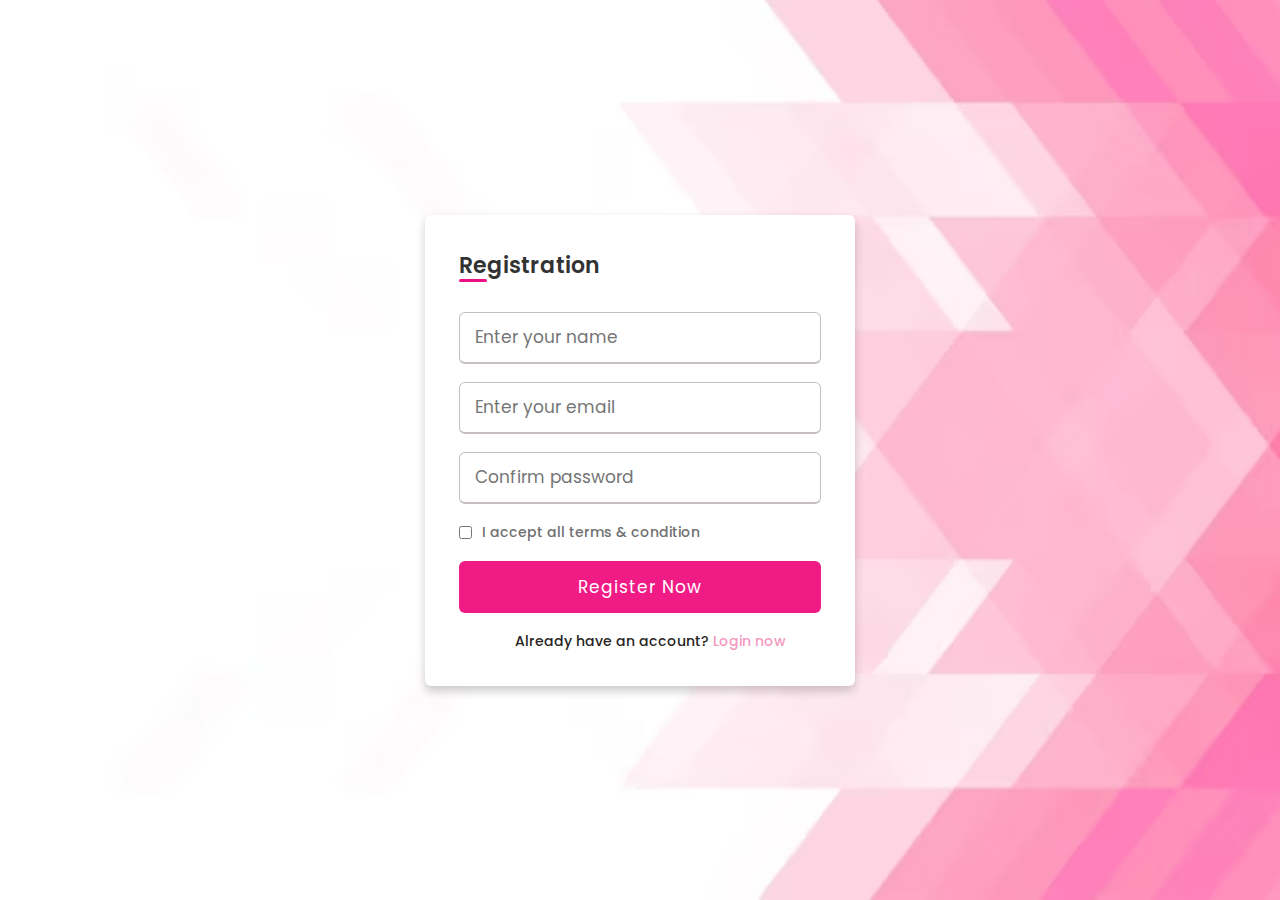
<file: register.html>
<!DOCTYPE html>
<!--
	register.css
	register.php
-->
<html lang="en" dir="ltr">
  <head>
    <meta charset="UTF-8">
    <meta name="viewport" content="width=device-width, initial-scale=1.0">
    <title> Register Yourself </title> 
    <link rel="stylesheet" href="register.css">                       
   </head>
<body>
  <div class="wrapper">
    <h2>Registration</h2>
    <form action="register.php" method="POST">
      <div class="input-box">
        <input type="text" placeholder="Enter your name" name="r_name"required>
      </div>
      <div class="input-box">
        <input type="text" placeholder="Enter your email" name="r_email"required>
      </div>
      <div class="input-box">
        <input type="password" placeholder="Confirm password" name="r_password"required>
      </div>	
      <div class="policy">
        <input type="checkbox">
        <h3>I accept all terms & condition</h3>
      </div>
      <div class="input-box button">
        <input type="Submit" value="Register Now">
      </div>
      <div class="text">
        <h3>Already have an account? 
        <a href="index.html">Login now</a></h3>
      </div>
    </form>
  </div>
</body>
</html>
</file>
<file: register.css>
@import url('https://fonts.googleapis.com/css?family=Poppins:400,500,600,700&display=swap');
*{
  margin: 0;
  padding: 0;
  box-sizing: border-box;
  font-family: 'Poppins', sans-serif;
}
body{
  min-height: 100vh;
  display: flex;
  align-items: center;
  justify-content: center;
  background-image:url('cakes/party/P7.png'); 
  background-size:cover;
  background-repeat: no-repeat;
}
.wrapper{
  position: relative;
  max-width: 430px;
  width: 100%;
  background: #fff;
  padding: 34px;
  border-radius: 6px;
  box-shadow: 0 5px 10px rgba(0,0,0,0.2);
}
.wrapper h2{
  position: relative;
  font-size: 22px;
  font-weight: 600;
  color: #333;
}
.wrapper h2::before{
  content: '';
  position: absolute;
  left: 0;
  bottom: 0;
  height: 3px;
  width: 28px;
  border-radius: 12px;
  background: #eb1085;
}
.wrapper form{
  margin-top: 30px;
}
.wrapper form .input-box{
  height: 52px;
  margin: 18px 0;
}
form .input-box input{
  height: 100%;
  width: 100%;
  outline: none;
  padding: 0 15px;
  font-size: 17px;
  font-weight: 400;
  color: #333;
  border: 1.5px solid #C7BEBE;
  border-bottom-width: 2.5px;
  border-radius: 6px;
  transition: all 0.3s ease;
}
.input-box input:focus,
.input-box input:valid{
  border-color: #f3a0ef;
}
form .policy{
  display: flex;
  align-items: center;
}
form h3{
  color: #707070;
  font-size: 14px;
  font-weight: 500;
  margin-left: 10px;
}
.input-box.button input{
  color: #fff;
  letter-spacing: 1px;
  border: none;
  background: #f11b86;
  cursor: pointer;
}
.input-box.button input:hover{
  background: #f8bef2;
}
form .text h3{
 color: #272424;
 width: 100%;
 text-align: center;
}
form .text h3 a{
  color: #f399c1;
  text-decoration: none;
}
form .text h3 a:hover{
  text-decoration: underline;
}
</file>
<file: asset/css/main.css>
/**
* Template Name: Yummy
* Updated: Jan 30 2024 with Bootstrap v5.3.2
* Template URL: https://bootstrapmade.com/yummy-bootstrap-restaurant-website-template/
* Author: BootstrapMade.com
* License: https://bootstrapmade.com/license/
*/

/*--------------------------------------------------------------
# Set main reusable colors and fonts using CSS variables
# Learn more about CSS variables at https://developer.mozilla.org/en-US/docs/Web/CSS/Using_CSS_custom_properties
--------------------------------------------------------------*/
/* Fonts */
:root {
  --font-default: "Open Sans", system-ui, -apple-system, "Segoe UI", Roboto, "Helvetica Neue", Arial, "Noto Sans", "Liberation Sans", sans-serif, "Apple Color Emoji", "Segoe UI Emoji", "Segoe UI Symbol", "Noto Color Emoji";
  --font-primary: "Amatic SC", sans-serif;
  --font-secondary: "Inter", sans-serif;
}

/* Colors */
:root {
  --color-default: #212529;
  --color-primary: #ce1212;
  --color-secondary: #37373f;
}

/* Smooth scroll behavior */
:root {
  scroll-behavior: smooth;
}

/*--------------------------------------------------------------
# General
--------------------------------------------------------------*/
body {
  font-family: var(--font-default);
  color: var(--color-default);
}

a {
  color: var(--color-primary);
  text-decoration: none;
}

a:hover {
  color: #ec2727;
  text-decoration: none;
}

h1,
h2,
h3,
h4,
h5,
h6 {
  font-family: var(--font-secondary);
}

/*--------------------------------------------------------------
# Sections & Section Header
--------------------------------------------------------------*/
section {
  overflow: hidden;
  padding: 80px 0;
  scroll-margin-top: 90px;
  overflow: clip;
}

.section-bg {
  background-color: #eee;
}

.section-header {
  text-align: center;
  padding-bottom: 30px;
}

.section-header h2 {
  font-size: 13px;
  letter-spacing: 1px;
  font-weight: 400;
  margin: 0;
  padding: 0;
  color: #7f7f90;
  text-transform: uppercase;
  font-family: var(--font-default);
}

.section-header p {
  margin: 0;
  font-size: 48px;
  font-weight: 400;
  font-family: var(--font-primary);
}

.section-header p span {
  color: var(--color-primary);
}

/*--------------------------------------------------------------
# Breadcrumbs
--------------------------------------------------------------*/
.breadcrumbs {
  padding: 15px 0;
  background: rgba(55, 55, 63, 0.05);
  margin-top: 90px;
}

@media (max-width: 575px) {
  .breadcrumbs {
    margin-top: 70px;
  }
}

.breadcrumbs h2 {
  font-size: 24px;
  font-weight: 400;
  margin: 0;
}

.breadcrumbs ol {
  display: flex;
  flex-wrap: wrap;
  list-style: none;
  padding: 0;
  margin: 0;
  font-size: 14px;
}

.breadcrumbs ol li+li {
  padding-left: 10px;
}

.breadcrumbs ol li+li::before {
  display: inline-block;
  padding-right: 10px;
  color: #676775;
  content: "/";
}

@media (max-width: 992px) {
  .breadcrumbs .d-flex {
    display: block !important;
  }

  .breadcrumbs h2 {
    margin-bottom: 10px;
  }

  .breadcrumbs ol {
    display: block;
  }

  .breadcrumbs ol li {
    display: inline-block;
  }
}

/*--------------------------------------------------------------
# Scroll top button
--------------------------------------------------------------*/
.scroll-top {
  position: fixed;
  visibility: hidden;
  opacity: 0;
  right: 15px;
  bottom: 15px;
  z-index: 99999;
  background: var(--color-primary);
  width: 44px;
  height: 44px;
  border-radius: 50px;
  transition: all 0.4s;
}

.scroll-top i {
  font-size: 24px;
  color: #fff;
  line-height: 0;
}

.scroll-top:hover {
  background: #ffc4c4;
  color: #fff;
}

.scroll-top.active {
  visibility: visible;
  opacity: 1;
}

/*--------------------------------------------------------------
# Preloader
--------------------------------------------------------------*/
#preloader {
  position: fixed;
  inset: 0;
  z-index: 9999;
  overflow: hidden;
  background: #fff;
  transition: all 0.6s ease-out;
  width: 100%;
  height: 100vh;
}

#preloader:before,
#preloader:after {
  content: "";
  position: absolute;
  border: 4px solid var(--color-primary);
  border-radius: 50%;
  animation: animate-preloader 2s cubic-bezier(0, 0.2, 0.8, 1) infinite;
}

#preloader:after {
  animation-delay: -0.5s;
}

@keyframes animate-preloader {
  0% {
    width: 10px;
    height: 10px;
    top: calc(50% - 5px);
    left: calc(50% - 5px);
    opacity: 1;
  }

  100% {
    width: 72px;
    height: 72px;
    top: calc(50% - 36px);
    left: calc(50% - 36px);
    opacity: 0;
  }
}

/*--------------------------------------------------------------
# Disable aos animation delay on mobile devices
--------------------------------------------------------------*/
@media screen and (max-width: 768px) {
  [data-aos-delay] {
    transition-delay: 0 !important;
  }
}

/*--------------------------------------------------------------
# Header
--------------------------------------------------------------*/
.header {
  background: #fff;
  transition: all 0.5s;
  z-index: 997;
  height: 90px;
  border-bottom: 1px solid #fff;
}

@media (max-width: 575px) {
  .header {
    height: 70px;
  }
}

.header.sticked {
  border-color: #fff;
  border-color: #eee;
}

.header .logo img {
  max-height: 40px;
  margin-right: 6px;
}

.header .logo h1 {
  font-size: 28px;
  font-weight: 700;
  color: #000;
  margin: 0;
  font-family: var(--font-secondary);
  padding-top:25px;
}

.header .logo h1 span {
  color: var(--color-primary);
}

.header .btn-feedback-form,
.header .btn-feedback-form:focus {
  font-size: 14px;
  color: #fff;
  background: var(--color-primary);
  padding: 8px 20px;
  margin-left: 30px;
  border-radius: 50px;
  transition: 0.3s;
}

.header .btn-feedback-form:hover,
.header .btn-feedback-form:focus:hover {
  color: #fff;
  background: rgba(206, 18, 18, 0.8);
}

/*--------------------------------------------------------------
# Desktop Navigation
--------------------------------------------------------------*/
@media (min-width: 1280px) {
  .navbar {
    padding: 0;
  }

  .navbar ul {
    margin: 0;
    padding: 0;
    display: flex;
    list-style: none;
    align-items: center;
  }

  .navbar li {
    position: relative;
  }

  .navbar>ul>li {
    white-space: nowrap;
    padding: 10px 0 10px 28px;
  }

  .navbar a,
  .navbar a:focus {
    display: flex;
    align-items: center;
    justify-content: space-between;
    padding: 0 3px;
    font-family: var(--font-secondary);
    font-size: 16px;
    font-weight: 600;
    color: #7f7f90;
    white-space: nowrap;
    transition: 0.3s;
    position: relative;
  }

  .navbar a i,
  .navbar a:focus i {
    font-size: 12px;
    line-height: 0;
    margin-left: 5px;
  }

  .navbar>ul>li>a:before {
    content: "";
    position: absolute;
    width: 100%;
    height: 2px;
    bottom: -6px;
    left: 0;
    background-color: var(--color-primary);
    visibility: hidden;
    width: 0px;
    transition: all 0.3s ease-in-out 0s;
  }

  .navbar a:hover:before,
  .navbar li:hover>a:before,
  .navbar .active:before {
    visibility: visible;
    width: 100%;
  }

  .navbar a:hover,
  .navbar .active,
  .navbar .active:focus,
  .navbar li:hover>a {
    color: #000;
  }

  .navbar .dropdown ul {
    display: block;
    position: absolute;
    left: 28px;
    top: calc(100% + 30px);
    margin: 0;
    padding: 10px 0;
    z-index: 99;
    opacity: 0;
    visibility: hidden;
    background: #fff;
    box-shadow: 0px 0px 30px rgba(127, 137, 161, 0.25);
    transition: 0.3s;
    border-radius: 4px;
  }

  .navbar .dropdown ul li {
    min-width: 200px;
  }

  .navbar .dropdown ul a {
    padding: 10px 20px;
    font-size: 15px;
    text-transform: none;
    font-weight: 600;
  }

  .navbar .dropdown ul a i {
    font-size: 12px;
  }

  .navbar .dropdown ul a:hover,
  .navbar .dropdown ul .active:hover,
  .navbar .dropdown ul li:hover>a {
    color: var(--color-primary);
  }

  .navbar .dropdown:hover>ul {
    opacity: 1;
    top: 100%;
    visibility: visible;
  }

  .navbar .dropdown .dropdown ul {
    top: 0;
    left: calc(100% - 30px);
    visibility: hidden;
  }

  .navbar .dropdown .dropdown:hover>ul {
    opacity: 1;
    top: 0;
    left: 100%;
    visibility: visible;
  }
}

@media (min-width: 1280px) and (max-width: 1366px) {
  .navbar .dropdown .dropdown ul {
    left: -90%;
  }

  .navbar .dropdown .dropdown:hover>ul {
    left: -100%;
  }
}

@media (min-width: 1280px) {

  .mobile-nav-show,
  .mobile-nav-hide {
    display: none;
  }
}

/*--------------------------------------------------------------
# Mobile Navigation
--------------------------------------------------------------*/
@media (max-width: 1279px) {
  .navbar {
    position: fixed;
    top: 0;
    right: -100%;
    width: 100%;
    max-width: 400px;
    border-left: 1px solid #666;
    bottom: 0;
    transition: 0.3s;
    z-index: 9997;
  }

  .navbar ul {
    position: absolute;
    inset: 0;
    padding: 50px 0 10px 0;
    margin: 0;
    background: rgba(255, 255, 255, 0.9);
    overflow-y: auto;
    transition: 0.3s;
    z-index: 9998;
  }

  .navbar a,
  .navbar a:focus {
    display: flex;
    align-items: center;
    justify-content: space-between;
    padding: 10px 20px;
    font-family: var(--font-secondary);
    border-bottom: 2px solid rgba(255, 255, 255, 0.8);
    font-size: 16px;
    font-weight: 600;
    color: #7f7f90;
    white-space: nowrap;
    transition: 0.3s;
  }

  .navbar a i,
  .navbar a:focus i {
    font-size: 12px;
    line-height: 0;
    margin-left: 5px;
  }

  .navbar a:hover,
  .navbar li:hover>a {
    color: #000;
  }

  .navbar .active,
  .navbar .active:focus {
    color: #000;
    border-color: var(--color-primary);
  }

  .navbar .dropdown ul,
  .navbar .dropdown .dropdown ul {
    position: static;
    display: none;
    padding: 10px 0;
    margin: 10px 20px;
    transition: all 0.5s ease-in-out;
    border: 1px solid #eee;
  }

  .navbar .dropdown>.dropdown-active,
  .navbar .dropdown .dropdown>.dropdown-active {
    display: block;
  }

  .mobile-nav-show {
    color: var(--color-secondary);
    font-size: 28px;
    cursor: pointer;
    line-height: 0;
    transition: 0.5s;
    z-index: 9999;
    margin: 0 10px 0 20px;
  }

  .mobile-nav-hide {
    color: var(--color-secondary);
    font-size: 32px;
    cursor: pointer;
    line-height: 0;
    transition: 0.5s;
    position: fixed;
    right: 20px;
    top: 20px;
    z-index: 9999;
  }

  .mobile-nav-active {
    overflow: hidden;
  }

  .mobile-nav-active .navbar {
    right: 0;
  }

  .mobile-nav-active .navbar:before {
    content: "";
    position: fixed;
    inset: 0;
    background: rgba(255, 255, 255, 0.8);
    z-index: 9996;
  }
}

/*--------------------------------------------------------------
# About Section
--------------------------------------------------------------*/
.about .about-img {
  min-height: 500px;
}

.about h3 {
  font-weight: 700;
  font-size: 36px;
  margin-bottom: 30px;
  font-family: var(--font-secondary);
}

.about .call-us {
  left: 10%;
  right: 10%;
  bottom: 10%;
  background-color: #fff;
  box-shadow: 0px 2px 25px rgba(0, 0, 0, 0.08);
  padding: 20px;
  text-align: center;
}

.about .call-us h4 {
  font-size: 24px;
  font-weight: 700;
  margin-bottom: 5px;
  font-family: var(--font-default);
}

.about .call-us p {
  font-size: 28px;
  font-weight: 700;
  color: var(--color-primary);
}

.about .content ul {
  list-style: none;
  padding: 0;
}

.about .content ul li {
  padding: 0 0 8px 26px;
  position: relative;
}

.about .content ul i {
  position: absolute;
  font-size: 20px;
  left: 0;
  top: -3px;
  color: var(--color-primary);
}

.about .content p:last-child {
  margin-bottom: 0;
}

.about .play-btn {
  width: 94px;
  height: 94px;
  background: radial-gradient(var(--color-primary) 50%, rgba(206, 18, 18, 0.4) 52%);
  border-radius: 50%;
  display: block;
  position: absolute;
  left: calc(50% - 47px);
  top: calc(50% - 47px);
  overflow: hidden;
}

.about .play-btn:before {
  content: "";
  position: absolute;
  width: 120px;
  height: 120px;
  animation-delay: 0s;
  animation: pulsate-btn 2s;
  animation-direction: forwards;
  animation-iteration-count: infinite;
  animation-timing-function: steps;
  opacity: 1;
  border-radius: 50%;
  border: 5px solid rgba(206, 18, 18, 0.7);
  top: -15%;
  left: -15%;
  background: rgba(198, 16, 0, 0);
}

.about .play-btn:after {
  content: "";
  position: absolute;
  left: 50%;
  top: 50%;
  transform: translateX(-40%) translateY(-50%);
  width: 0;
  height: 0;
  border-top: 10px solid transparent;
  border-bottom: 10px solid transparent;
  border-left: 15px solid #fff;
  z-index: 100;
  transition: all 400ms cubic-bezier(0.55, 0.055, 0.675, 0.19);
}

.about .play-btn:hover:before {
  content: "";
  position: absolute;
  left: 50%;
  top: 50%;
  transform: translateX(-40%) translateY(-50%);
  width: 0;
  height: 0;
  border: none;
  border-top: 10px solid transparent;
  border-bottom: 10px solid transparent;
  border-left: 15px solid #fff;
  z-index: 200;
  animation: none;
  border-radius: 0;
}

.about .play-btn:hover:after {
  border-left: 15px solid var(--color-primary);
  transform: scale(20);
}

@keyframes pulsate-btn {
  0% {
    transform: scale(0.6, 0.6);
    opacity: 1;
  }

  100% {
    transform: scale(1, 1);
    opacity: 0;
  }
}

/*--------------------------------------------------------------
# Why Us Section
--------------------------------------------------------------*/
.why-us .why-box {
  padding: 30px;
  background: var(--color-primary);
  color: #fff;
}

.why-us .why-box h3 {
  font-weight: 700;
  font-size: 34px;
  margin-bottom: 30px;
}

.why-us .why-box p {
  margin-bottom: 30px;
}

.why-us .why-box .more-btn {
  display: inline-block;
  background: rgba(255, 255, 255, 0.3);
  padding: 6px 30px 8px 30px;
  color: #fff;
  border-radius: 50px;
  transition: all ease-in-out 0.4s;
}

.why-us .why-box .more-btn i {
  font-size: 14px;
}

.why-us .why-box .more-btn:hover {
  color: var(--color-primary);
  background: #fff;
}

.why-us .icon-box {
  text-align: center;
  background: #fff;
  padding: 40px 30px;
  width: 100%;
  height: 100%;
  border: 1px solid rgba(55, 55, 63, 0.1);
  transition: 0.3s;
}

.why-us .icon-box i {
  color: var(--color-primary);
  margin-bottom: 30px;
  font-size: 32px;
  margin-bottom: 30px;
  background: rgba(206, 18, 18, 0.1);
  border-radius: 50px;
  display: flex;
  align-items: center;
  justify-content: center;
  width: 64px;
  height: 64px;
}

.why-us .icon-box h4 {
  font-size: 20px;
  font-weight: 400;
  margin: 0 0 30px 0;
  font-family: var(--font-secondary);
}

.why-us .icon-box p {
  font-size: 15px;
  color: #6c757d;
}

@media (min-width: 1200px) {
  .why-us .icon-box:hover {
    transform: scale(1.1);
  }
}

/*--------------------------------------------------------------
# Stats Counter Section
--------------------------------------------------------------*/
.stats-counter {
  background: linear-gradient(rgba(0, 0, 0, 0.5), rgba(0, 0, 0, 0.5)), url("../img/stats-bg.jpg") center center;
  background-size: cover;
  padding: 100px 0;
}

@media (min-width: 1365px) {
  .stats-counter {
    background-attachment: fixed;
  }
}

.stats-counter .stats-item {
  padding: 30px;
  width: 100%;
}

.stats-counter .stats-item span {
  font-size: 48px;
  display: block;
  color: #fff;
  font-weight: 700;
}

.stats-counter .stats-item p {
  padding: 0;
  margin: 0;
  font-family: var(--font-secondary);
  font-size: 16px;
  font-weight: 700;
  color: rgba(255, 255, 255, 0.6);
}

/*--------------------------------------------------------------
# Menu Section
--------------------------------------------------------------*/
.menu .nav-tabs {
  border: 0;
}

.menu .nav-link {
  margin: 0 10px;
  padding: 10px 5px;
  transition: 0.3s;
  color: var(--color-secondary);
  border-radius: 0;
  cursor: pointer;
  height: 100%;
  border: 0;
  border-bottom: 2px solid #b6b6bf;
}

@media (max-width: 575px) {
  .menu .nav-link {
    margin: 0 10px;
    padding: 10px 0;
  }
}

.menu .nav-link i {
  padding-right: 15px;
  font-size: 48px;
}

.menu .nav-link h4 {
  font-size: 18px;
  font-weight: 400;
  margin: 0;
  font-family: var(--font-secondary);
}

@media (max-width: 575px) {
  .menu .nav-link h4 {
    font-size: 16px;
  }
}

.menu .nav-link:hover {
  color: var(--color-primary);
}

.menu .nav-link.active {
  color: var(--color-primary);
  border-color: var(--color-primary);
}

.menu .tab-content .tab-header {
  padding: 30px 0;
}

.menu .tab-content .tab-header p {
  font-size: 14px;
  text-transform: uppercase;
  color: #676775;
  margin-bottom: 0;
}

.menu .tab-content .tab-header h3 {
  font-size: 36px;
  font-weight: 600;
  color: var(--color-primary);
}

.menu .tab-content .menu-item {
  -moz-text-align-last: center;
  text-align-last: center;
}

.menu .tab-content .menu-item .menu-img {
  padding: 0 60px;
  margin-bottom: 15px;
}

.menu .tab-content .menu-item h4 {
  font-size: 22px;
  font-weight: 500;
  color: var(--color-secondary);
  font-family: var(--font-secondary);
  font-weight: 30px;
  margin-bottom: 5px;
}

.menu .tab-content .menu-item .ingredients {
  font-family: var(--font-secondary);
  color: #8d8d9b;
  margin-bottom: 5px;
}

.menu .tab-content .menu-item .price {
  font-size: 24px;
  font-weight: 700;
  color: var(--color-primary);
}

/*--------------------------------------------------------------
# Testimonials Section
--------------------------------------------------------------*/
.testimonials .section-header {
  margin-bottom: 40px;
}

.testimonials .testimonials-carousel,
.testimonials .testimonials-slider {
  overflow: hidden;
}

.testimonials .testimonial-item .testimonial-content {
  border-left: 3px solid var(--color-primary);
  padding-left: 30px;
}

.testimonials .testimonial-item .testimonial-img {
  border-radius: 50%;
  border: 4px solid #fff;
  margin: 0 auto;
}

.testimonials .testimonial-item h3 {
  font-size: 20px;
  font-weight: bold;
  margin: 10px 0 5px 0;
  color: var(--color-default);
  font-family: var(--font-secondary);
}

.testimonials .testimonial-item h4 {
  font-size: 14px;
  color: #6c757d;
  margin: 0 0 10px 0;
  font-family: var(--font-secondary);
}

.testimonials .testimonial-item .stars i {
  color: #ffc107;
  margin: 0 1px;
}

.testimonials .testimonial-item .quote-icon-left,
.testimonials .testimonial-item .quote-icon-right {
  color: #f05656;
  font-size: 26px;
  line-height: 0;
}

.testimonials .testimonial-item .quote-icon-left {
  display: inline-block;
  left: -5px;
  position: relative;
}

.testimonials .testimonial-item .quote-icon-right {
  display: inline-block;
  right: -5px;
  position: relative;
  top: 10px;
  transform: scale(-1, -1);
}

.testimonials .testimonial-item p {
  font-style: italic;
}

.testimonials .swiper-pagination {
  margin-top: 40px;
  position: relative;
}

.testimonials .swiper-pagination .swiper-pagination-bullet {
  width: 12px;
  height: 12px;
  background-color: #d1d1d7;
  opacity: 1;
}

.testimonials .swiper-pagination .swiper-pagination-bullet-active {
  background-color: var(--color-primary);
}

/*--------------------------------------------------------------
# Events Section
--------------------------------------------------------------*/
.events .container-fluid {
  padding: 0;
}

.events .event-item {
  background-size: cover;
  background-position: cente;
  min-height: 600px;
  padding: 30px;
}

@media (max-width: 575px) {
  .events .event-item {
    min-height: 500px;
  }
}

.events .event-item:before {
  content: "";
  background: rgba(0, 0, 0, 0.6);
  position: absolute;
  inset: 0;
}

.events .event-item h3 {
  font-size: 24px;
  font-weight: 700;
  margin-bottom: 5px;
  color: #fff;
  position: relative;
}

.events .event-item .price {
  color: #fff;
  border-bottom: 2px solid var(--color-primary);
  font-size: 32px;
  font-weight: 700;
  margin-bottom: 15px;
  position: relative;
}

.events .event-item .description {
  margin-bottom: 0;
  color: rgba(255, 255, 255, 0.9);
  position: relative;
}

@media (min-width: 1200px) {
  .events .swiper-slide-active+.swiper-slide {
    border-left: 1px solid rgba(255, 255, 255, 0.5);
    border-right: 1px solid rgba(255, 255, 255, 0.5);
    z-index: 1;
  }
}

.events .swiper-pagination {
  margin-top: 20px;
  position: relative;
}

.events .swiper-pagination .swiper-pagination-bullet {
  width: 10px;
  height: 10px;
  background-color: #d1d1d7;
  opacity: 1;
}

.events .swiper-pagination .swiper-pagination-bullet-active {
  background-color: var(--color-primary);
}

/*--------------------------------------------------------------
# Chefs Section
--------------------------------------------------------------*/
.chefs .chef-member {
  overflow: hidden;
  text-align: center;
  border-radius: 5px;
  background: #fff;
  box-shadow: 0px 0 30px rgba(55, 55, 63, 0.08);
  transition: 0.3s;
}

.chefs .chef-member .member-img {
  position: relative;
  overflow: hidden;
}

.chefs .chef-member .member-img:after {
  position: absolute;
  content: "";
  left: 0;
  bottom: 0;
  height: 100%;
  width: 100%;
  background: url(../img/team-shape.svg) no-repeat center bottom;
  background-size: contain;
  z-index: 1;
}

.chefs .chef-member .social {
  position: absolute;
  right: -100%;
  top: 30px;
  opacity: 0;
  border-radius: 4px;
  transition: 0.5s;
  background: rgba(255, 255, 255, 0.3);
  z-index: 2;
}

.chefs .chef-member .social a {
  transition: color 0.3s;
  color: rgba(55, 55, 63, 0.4);
  margin: 15px 12px;
  display: block;
  line-height: 0;
  text-align: center;
}

.chefs .chef-member .social a:hover {
  color: rgba(55, 55, 63, 0.9);
}

.chefs .chef-member .social i {
  font-size: 18px;
}

.chefs .chef-member .member-info {
  padding: 10px 15px 20px 15px;
}

.chefs .chef-member .member-info h4 {
  font-weight: 700;
  margin-bottom: 5px;
  font-size: 20px;
  color: var(--color-secondary);
}

.chefs .chef-member .member-info span {
  display: block;
  font-size: 14px;
  font-weight: 400;
  color: rgba(33, 37, 41, 0.4);
}

.chefs .chef-member .member-info p {
  font-style: italic;
  font-size: 14px;
  padding-top: 15px;
  line-height: 26px;
  color: rgba(33, 37, 41, 0.7);
}

.chefs .chef-member:hover {
  transform: scale(1.08);
  box-shadow: 0px 0 30px rgba(55, 55, 63, 0.15);
}

.chefs .chef-member:hover .social {
  right: 8px;
  opacity: 1;
}

/*--------------------------------------------------------------
# Book A Table Section
--------------------------------------------------------------*/
.feedback-form .reservation-img {
  min-height: 500px;
  background-size: cover;
  background-position: center;
}

.feedback-form .reservation-form-bg {
  background: rgba(55, 55, 63, 0.04);
}

.feedback-form .php-email-form {
  padding: 40px;
}

@media (max-width: 575px) {
  .feedback-form .php-email-form {
    padding: 20px;
  }
}

.feedback-form .php-email-form h3 {
  font-size: 14px;
  font-weight: 700;
  text-transform: uppercase;
  letter-spacing: 1px;
}

.feedback-form .php-email-form h4 {
  font-size: 14px;
  font-weight: 700;
  text-transform: uppercase;
  letter-spacing: 1px;
  margin: 20px 0 0 0;
}

.feedback-form .php-email-form p {
  font-size: 14px;
  margin-bottom: 20px;
}

.feedback-form .php-email-form .error-message {
  display: none;
  color: #fff;
  background: #df1529;
  text-align: left;
  padding: 15px;
  margin-bottom: 24px;
  font-weight: 600;
}

.feedback-form .php-email-form .sent-message {
  display: none;
  color: #fff;
  background: #059652;
  text-align: center;
  padding: 15px;
  margin-bottom: 24px;
  font-weight: 600;
}

.feedback-form .php-email-form .loading {
  display: none;
  background: #fff;
  text-align: center;
  padding: 15px;
  margin-bottom: 24px;
}

.feedback-form .php-email-form .loading:before {
  content: "";
  display: inline-block;
  border-radius: 50%;
  width: 24px;
  height: 24px;
  margin: 0 10px -6px 0;
  border: 3px solid #059652;
  border-top-color: #fff;
  animation: animate-loading 1s linear infinite;
}

.feedback-form .php-email-form input,
.feedback-form .php-email-form textarea {
  border-radius: 0;
  box-shadow: none;
  font-size: 14px;
  border-radius: 0;
}

.feedback-form .php-email-form input:focus,
.feedback-form .php-email-form textarea:focus {
  border-color: var(--color-primary);
}

.feedback-form .php-email-form input {
  padding: 12px 15px;
}

.feedback-form .php-email-form textarea {
  padding: 12px 15px;
}

.feedback-form .php-email-form button[type=submit] {
  background: var(--color-primary);
  border: 0;
  padding: 14px 60px;
  color: #fff;
  transition: 0.4s;
  border-radius: 50px;
}

.feedback-form .php-email-form button[type=submit]:hover {
  background: #ec2727;
}

@keyframes animate-loading {
  0% {
    transform: rotate(0deg);
  }

  100% {
    transform: rotate(360deg);
  }
}

/*--------------------------------------------------------------
# Gallery Section
--------------------------------------------------------------*/
.gallery {
  overflow: hidden;
}

.gallery .swiper-pagination {
  margin-top: 20px;
  position: relative;
}

.gallery .swiper-pagination .swiper-pagination-bullet {
  width: 12px;
  height: 12px;
  background-color: #d1d1d7;
  opacity: 1;
}

.gallery .swiper-pagination .swiper-pagination-bullet-active {
  background-color: var(--color-primary);
}

.gallery .swiper-slide-active {
  text-align: center;
}

@media (min-width: 992px) {
  .gallery .swiper-wrapper {
    padding: 40px 0;
  }

  .gallery .swiper-slide-active {
    border: 6px solid var(--color-primary);
    padding: 4px;
    background: #fff;
    z-index: 1;
    transform: scale(1.2);
  }
}

/*--------------------------------------------------------------
# Contact Section
--------------------------------------------------------------*/
.contact .info-item {
  background: #f4f4f4;
  padding: 30px;
  height: 100%;
}

.contact .info-item .icon {
  display: flex;
  align-items: center;
  justify-content: center;
  width: 56px;
  height: 56px;
  font-size: 24px;
  line-height: 0;
  color: #fff;
  background: var(--color-primary);
  border-radius: 50%;
  margin-right: 15px;
}

.contact .info-item h3 {
  font-size: 20px;
  color: #6c757d;
  font-weight: 700;
  margin: 0 0 5px 0;
}

.contact .info-item p {
  padding: 0;
  margin: 0;
  line-height: 24px;
  font-size: 14px;
}

.contact .info-item .social-links a {
  font-size: 24px;
  display: inline-block;
  color: rgba(55, 55, 63, 0.7);
  line-height: 1;
  margin: 4px 6px 0 0;
  transition: 0.3s;
}

.contact .info-item .social-links a:hover {
  color: var(--color-primary);
}

.contact .php-email-form {
  width: 100%;
  margin-top: 30px;
  background: #fff;
  box-shadow: 0 0 30px rgba(0, 0, 0, 0.08);
}

.contact .php-email-form .form-group {
  padding-bottom: 20px;
}

.contact .php-email-form .error-message {
  display: none;
  color: #fff;
  background: #df1529;
  text-align: left;
  padding: 15px;
  font-weight: 600;
}

.contact .php-email-form .error-message br+br {
  margin-top: 25px;
}

.contact .php-email-form .sent-message {
  display: none;
  color: #fff;
  background: #059652;
  text-align: center;
  padding: 15px;
  font-weight: 600;
}

.contact .php-email-form .loading {
  display: none;
  background: #fff;
  text-align: center;
  padding: 15px;
}

.contact .php-email-form .loading:before {
  content: "";
  display: inline-block;
  border-radius: 50%;
  width: 24px;
  height: 24px;
  margin: 0 10px -6px 0;
  border: 3px solid #059652;
  border-top-color: #fff;
  animation: animate-loading 1s linear infinite;
}

.contact .php-email-form input,
.contact .php-email-form textarea {
  border-radius: 0;
  box-shadow: none;
  font-size: 14px;
}

.contact .php-email-form input:focus,
.contact .php-email-form textarea:focus {
  border-color: var(--color-primary);
}

.contact .php-email-form input {
  height: 48px;
}

.contact .php-email-form textarea {
  padding: 10px 12px;
}

.contact .php-email-form button[type=submit] {
  background: var(--color-primary);
  border: 0;
  padding: 12px 40px;
  color: #fff;
  transition: 0.4s;
  border-radius: 50px;
}

.contact .php-email-form button[type=submit]:hover {
  background: #ec2727;
}

@keyframes animate-loading {
  0% {
    transform: rotate(0deg);
  }

  100% {
    transform: rotate(360deg);
  }
}

/*--------------------------------------------------------------
# Hero Section
--------------------------------------------------------------*/
.hero {
  width: 100%;
  background-size: cover;
  position: relative;
  min-height: 60vh;
  padding: 160px 0 60px 0;
}

.hero h2 {
  font-size: 64px;
  font-weight: 700;
  margin-bottom: 20px;
  color: var(--color-secondary);
  font-family: var(--font-primary);
}

.hero h2 span {
  color: var(--color-primary);
}

.hero p {
  color: #4f4f5a;
  font-weight: 400;
  margin-bottom: 30px;
}

.hero .btn-feedback-form {
  font-weight: 500;
  font-size: 14px;
  letter-spacing: 1px;
  display: inline-block;
  padding: 12px 36px;
  border-radius: 50px;
  transition: 0.5s;
  color: #fff;
  background: var(--color-primary);
  box-shadow: 0 8px 28px rgba(206, 18, 18, 0.2);
}

.hero .btn-feedback-form:hover {
  background: rgba(206, 18, 18, 0.8);
  box-shadow: 0 8px 28px rgba(206, 18, 18, 0.45);
}

.hero .btn-watch-video {
  font-size: 16px;
  transition: 0.5s;
  margin-left: 25px;
  color: var(--font-secondary);
  font-weight: 600;
}

.hero .btn-watch-video i {
  color: var(--color-primary);
  font-size: 32px;
  transition: 0.3s;
  line-height: 0;
  margin-right: 8px;
}

.hero .btn-watch-video:hover {
  color: var(--color-primary);
}

.hero .btn-watch-video:hover i {
  color: rgba(206, 18, 18, 0.8);
}

@media (max-width: 640px) {
  .hero h2 {
    font-size: 36px;
  }

  .hero .btn-get-started,
  .hero .btn-watch-video {
    font-size: 14px;
  }
}

/*--------------------------------------------------------------
# Footer
--------------------------------------------------------------*/
.footer {
  font-size: 14px;
  background-color: #1f1f24;
  padding: 50px 0;
  color: rgba(255, 255, 255, 0.7);
}

.footer .icon {
  margin-right: 15px;
  font-size: 24px;
  line-height: 0;
}

.footer h4 {
  font-size: 16px;
  font-weight: bold;
  position: relative;
  padding-bottom: 5px;
  color: #fff;
}

.footer .footer-links {
  margin-bottom: 30px;
}

.footer .footer-links ul {
  list-style: none;
  padding: 0;
  margin: 0;
}

.footer .footer-links ul li {
  padding: 10px 0;
  display: flex;
  align-items: center;
}

.footer .footer-links ul li:first-child {
  padding-top: 0;
}

.footer .footer-links ul a {
  color: rgba(255, 255, 255, 0.6);
  transition: 0.3s;
  display: inline-block;
  line-height: 1;
}

.footer .footer-links ul a:hover {
  color: #fff;
}

.footer .social-links a {
  display: flex;
  align-items: center;
  justify-content: center;
  width: 40px;
  height: 40px;
  border-radius: 50%;
  border: 1px solid rgba(255, 255, 255, 0.2);
  font-size: 16px;
  color: rgba(255, 255, 255, 0.7);
  margin-right: 10px;
  transition: 0.3s;
}

.footer .social-links a:hover {
  color: #fff;
  border-color: #fff;
}

.footer .copyright {
  text-align: center;
  padding-top: 30px;
  border-top: 1px solid rgba(255, 255, 255, 0.1);
}

.footer .credits {
  padding-top: 4px;
  text-align: center;
  font-size: 13px;
}

.footer .credits a {
  color: #fff;
}
</file>
